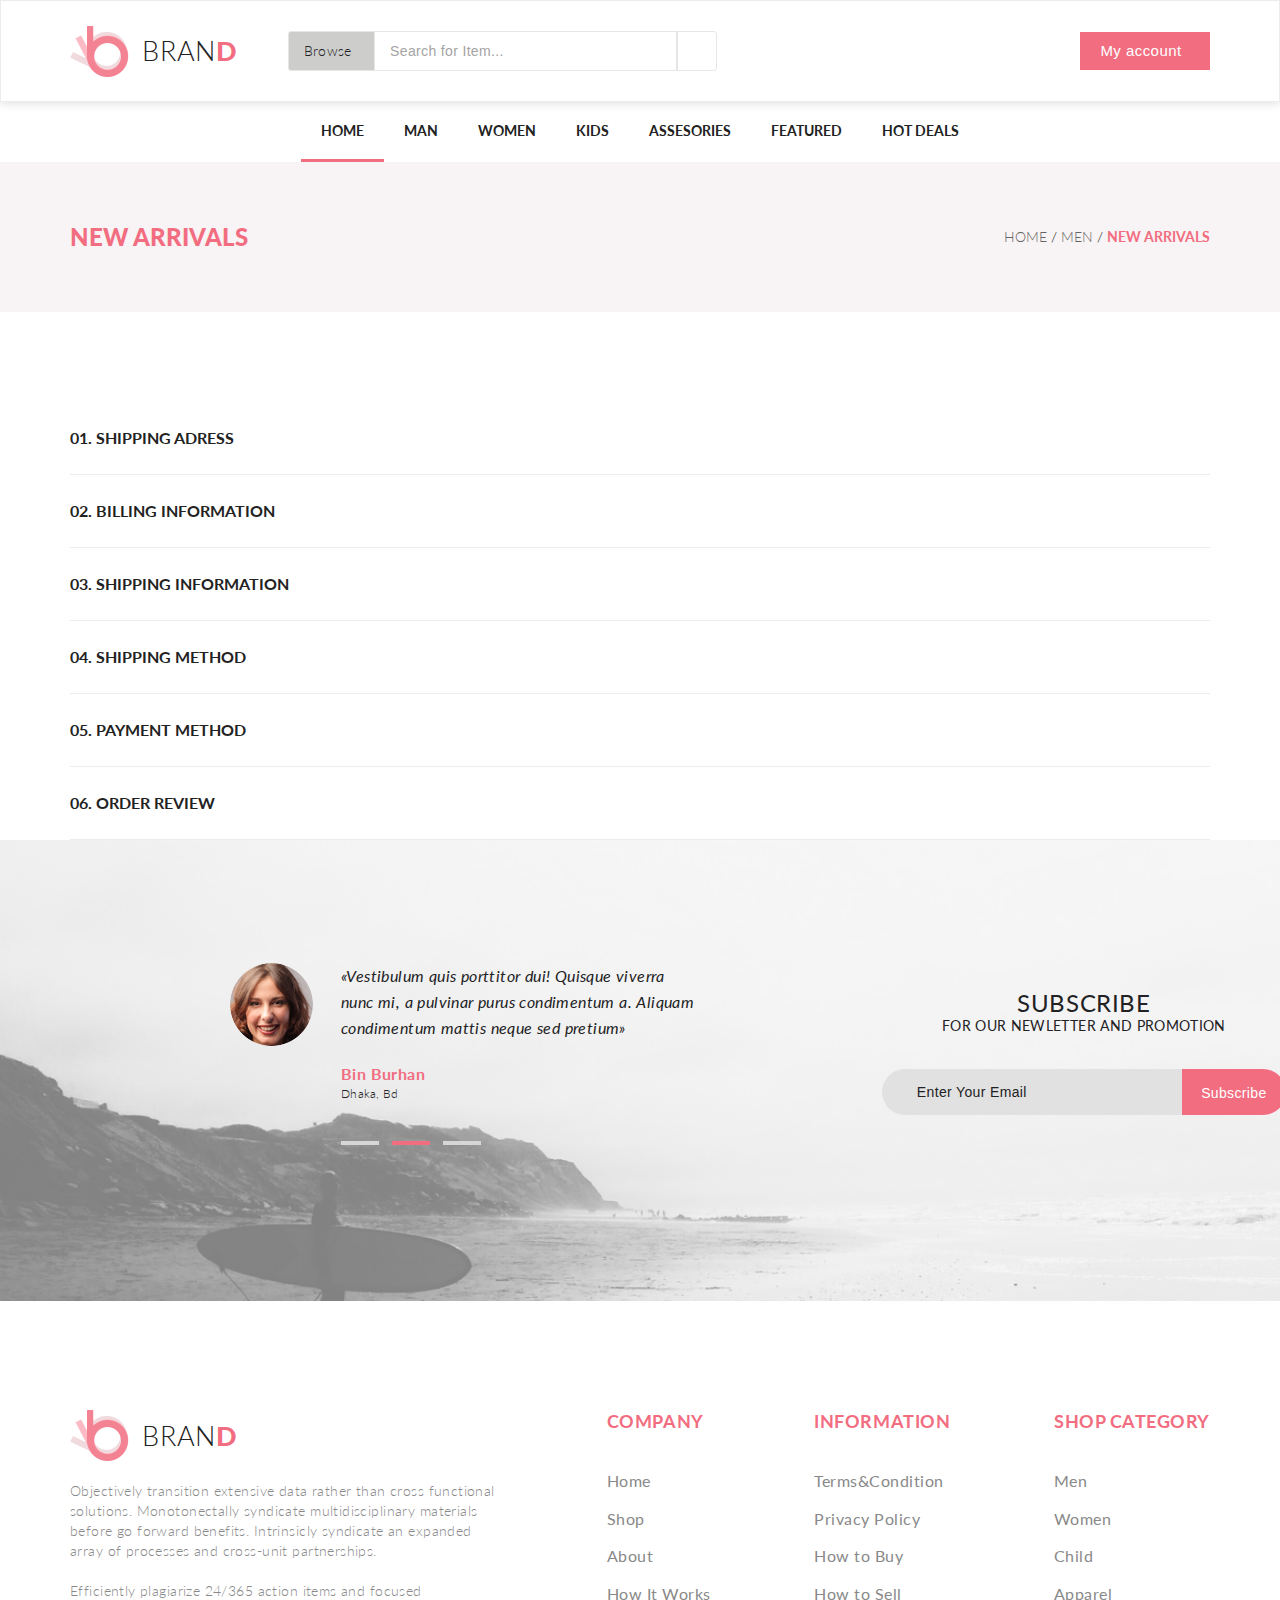
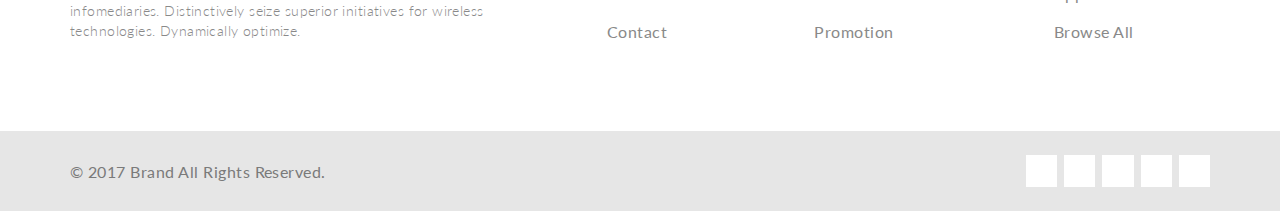
<file: public/checkout.html>
<!DOCTYPE html>
<html lang="en">

<head>
    <meta charset="UTF-8">
    <meta name="viewport" content="width=device-width, initial-scale=1.0">
    <title>Checkout</title>
    <link href="https://fonts.googleapis.com/css2?family=Lato:wght@100;300;400;700&display=swap" rel="stylesheet">
    <link rel="stylesheet" href="https://use.fontawesome.com/releases/v5.15.1/css/all.css"
        integrity="sha384-vp86vTRFVJgpjF9jiIGPEEqYqlDwgyBgEF109VFjmqGmIY/Y4HV4d3Gp2irVfcrp" crossorigin="anonymous">
    <link rel="stylesheet" href="style/style.css">
</head>

<body>
    <header class="header">
        <div class="head-wrapper">
            <div class="logo">
                <a class="logotype" href="index.html"><img class="logo-img" src="img/logo.png" alt="logo">
                    <span>BRAN<span class="logo-text">D</span></span>
                </a>
            </div>
            <div class="search">
                <div class="browse">
                    <div class="browse-btn">Browse<i class="fas fa-caret-down"></i>
                        <div class="browse-drop">
                            <div class="drop-col margin-left-0">
                                <h3 class="drop-header">Women</h3>
                                <ul class="drop-list">
                                    <li class="drop-list-item"><a href="#" class="drop-link">Dresses</a></li>
                                    <li class="drop-list-item"><a href="#" class="drop-link">Tops</a></li>
                                    <li class="drop-list-item"><a href="#" class="drop-link">Sweaters/Knits</a></li>
                                    <li class="drop-list-item"><a href="#" class="drop-link">Jackets/Coats</a></li>
                                    <li class="drop-list-item"><a href="#" class="drop-link">Blazers</a></li>
                                    <li class="drop-list-item"><a href="#" class="drop-link">Denim</a></li>
                                    <li class="drop-list-item"><a href="#" class="drop-link">Leggings/Pants</a></li>
                                    <li class="drop-list-item"><a href="#" class="drop-link">Skirts/Shorts</a></li>
                                    <li class="drop-list-item"><a href="#" class="drop-link">Accessories</a></li>
                                </ul>
                                <h3 class="drop-header">men</h3>
                                <ul class="drop-list">
                                    <li class="drop-list-item"><a href="#" class="drop-link">Tees/Tank tops</a></li>
                                    <li class="drop-list-item"><a href="#" class="drop-link">Shirts/Polos</a></li>
                                    <li class="drop-list-item"><a href="#" class="drop-link">Sweaters</a></li>
                                    <li class="drop-list-item"><a href="#" class="drop-link">Sweatshirts/Hoodies</a>
                                    </li>
                                    <li class="drop-list-item"><a href="#" class="drop-link">Blazers</a></li>
                                    <li class="drop-list-item"><a href="#" class="drop-link">Jackets/vests</a></li>
                                </ul>
                            </div>
                        </div>
                    </div>
                    <form action="#" class="search-form">
                        <input class="search-form-field" type="text" placeholder="Search for Item...">
                        <button class="search-form-btn" type="submit"><i class="fas fa-search"></i></button>
                    </form>
                </div>
            </div>
            <div class="login-cart">
                <cart ref="cart"></cart>                
                <button class="login-btn">My&nbsp;account<i class="fas fa-caret-down"></i>
                </button>
            </div>
        </div>
    </header>
    <nav class="main-nav">
        <div class="nav-wrapper">
            <ul class="nav">
                <li class="nav-item"><a href="#" class="nav-link nav-link-active">home</a></li>
                <li class="nav-item"><a href="product.html" class="nav-link">man</a>
                    <div class="drop">
                        <div class="drop-col margin-left-0">
                            <h3 class="drop-header">Women</h3>
                            <ul class="drop-list">
                                <li class="drop-list-item"><a href="#" class="drop-link">Dresses</a></li>
                                <li class="drop-list-item"><a href="#" class="drop-link">Tops</a></li>
                                <li class="drop-list-item"><a href="#" class="drop-link">Sweaters/Knits</a></li>
                                <li class="drop-list-item"><a href="#" class="drop-link">Jackets/Coats</a></li>
                                <li class="drop-list-item"><a href="#" class="drop-link">Blazers</a></li>
                                <li class="drop-list-item"><a href="#" class="drop-link">Denim</a></li>
                                <li class="drop-list-item"><a href="#" class="drop-link">Leggings/Pants</a></li>
                                <li class="drop-list-item"><a href="#" class="drop-link">Skirts/Shorts</a></li>
                                <li class="drop-list-item"><a href="#" class="drop-link">Accessories</a></li>
                            </ul>
                        </div>
                        <div class="drop-col">
                            <h3 class="drop-header">Women</h3>
                            <ul class="drop-list">
                                <li class="drop-list-item"><a href="#" class="drop-link">Dresses</a></li>
                                <li class="drop-list-item"><a href="#" class="drop-link">Tops</a></li>
                                <li class="drop-list-item"><a href="#" class="drop-link">Sweaters/Knits</a></li>
                                <li class="drop-list-item"><a href="#" class="drop-link">Jackets/Coats</a></li>
                            </ul>
                            <h3 class="drop-header">Women</h3>
                            <ul class="drop-list">
                                <li class="drop-list-item"><a href="#" class="drop-link">Dresses</a></li>
                                <li class="drop-list-item"><a href="#" class="drop-link">Tops</a></li>
                                <li class="drop-list-item"><a href="#" class="drop-link">Sweaters/Knits</a></li>
                            </ul>
                        </div>
                        <div class="drop-col">
                            <h3 class="drop-header">Women</h3>
                            <ul class="drop-list">
                                <li class="drop-list-item"><a href="#" class="drop-link">Dresses</a></li>
                                <li class="drop-list-item"><a href="#" class="drop-link">Tops</a></li>
                                <li class="drop-list-item"><a href="#" class="drop-link">Sweaters/Knits</a></li>
                                <li class="drop-list-item"><a href="#" class="drop-link">Jackets/Coats</a></li>
                                <li class="drop-list-item"><a href="#" class="drop-link">
                                        <div class="drop-sale">
                                            <div class="drop-sale-text">Super sale!</div>
                                        </div>
                                    </a></li>
                            </ul>
                        </div>
                    </div></li>
                <li class="nav-item"><a href="single-page.html" class="nav-link">women</a>
                    <div class="drop">
                        <div class="drop-col margin-left-0">
                            <h3 class="drop-header">Women</h3>
                            <ul class="drop-list">
                                <li class="drop-list-item"><a href="#" class="drop-link">Dresses</a></li>
                                <li class="drop-list-item"><a href="#" class="drop-link">Tops</a></li>
                                <li class="drop-list-item"><a href="#" class="drop-link">Sweaters/Knits</a></li>
                                <li class="drop-list-item"><a href="#" class="drop-link">Jackets/Coats</a></li>
                                <li class="drop-list-item"><a href="#" class="drop-link">Blazers</a></li>
                                <li class="drop-list-item"><a href="#" class="drop-link">Denim</a></li>
                                <li class="drop-list-item"><a href="#" class="drop-link">Leggings/Pants</a></li>
                                <li class="drop-list-item"><a href="#" class="drop-link">Skirts/Shorts</a></li>
                                <li class="drop-list-item"><a href="#" class="drop-link">Accessories</a></li>
                            </ul>
                        </div>
                        <div class="drop-col">
                            <h3 class="drop-header">Women</h3>
                            <ul class="drop-list">
                                <li class="drop-list-item"><a href="#" class="drop-link">Dresses</a></li>
                                <li class="drop-list-item"><a href="#" class="drop-link">Tops</a></li>
                                <li class="drop-list-item"><a href="#" class="drop-link">Sweaters/Knits</a></li>
                                <li class="drop-list-item"><a href="#" class="drop-link">Jackets/Coats</a></li>
                            </ul>
                            <h3 class="drop-header">Women</h3>
                            <ul class="drop-list">
                                <li class="drop-list-item"><a href="#" class="drop-link">Dresses</a></li>
                                <li class="drop-list-item"><a href="#" class="drop-link">Tops</a></li>
                                <li class="drop-list-item"><a href="#" class="drop-link">Sweaters/Knits</a></li>
                            </ul>
                        </div>
                        <div class="drop-col">
                            <h3 class="drop-header">Women</h3>
                            <ul class="drop-list">
                                <li class="drop-list-item"><a href="#" class="drop-link">Dresses</a></li>
                                <li class="drop-list-item"><a href="#" class="drop-link">Tops</a></li>
                                <li class="drop-list-item"><a href="#" class="drop-link">Sweaters/Knits</a></li>
                                <li class="drop-list-item"><a href="#" class="drop-link">Jackets/Coats</a></li>
                                <li class="drop-list-item"><a href="#" class="drop-link">
                                        <div class="drop-sale">
                                            <div class="drop-sale-text">Super sale!</div>
                                        </div>
                                    </a></li>
                            </ul>
                        </div>
                    </div></li>
                <li class="nav-item"><a href="#" class="nav-link">kids</a>
                    <div class="drop">
                        <div class="drop-col margin-left-0">
                            <h3 class="drop-header">Women</h3>
                            <ul class="drop-list">
                                <li class="drop-list-item"><a href="#" class="drop-link">Dresses</a></li>
                                <li class="drop-list-item"><a href="#" class="drop-link">Tops</a></li>
                                <li class="drop-list-item"><a href="#" class="drop-link">Sweaters/Knits</a></li>
                                <li class="drop-list-item"><a href="#" class="drop-link">Jackets/Coats</a></li>
                                <li class="drop-list-item"><a href="#" class="drop-link">Blazers</a></li>
                                <li class="drop-list-item"><a href="#" class="drop-link">Denim</a></li>
                                <li class="drop-list-item"><a href="#" class="drop-link">Leggings/Pants</a></li>
                                <li class="drop-list-item"><a href="#" class="drop-link">Skirts/Shorts</a></li>
                                <li class="drop-list-item"><a href="#" class="drop-link">Accessories</a></li>
                            </ul>
                        </div>
                        <div class="drop-col">
                            <h3 class="drop-header">Women</h3>
                            <ul class="drop-list">
                                <li class="drop-list-item"><a href="#" class="drop-link">Dresses</a></li>
                                <li class="drop-list-item"><a href="#" class="drop-link">Tops</a></li>
                                <li class="drop-list-item"><a href="#" class="drop-link">Sweaters/Knits</a></li>
                                <li class="drop-list-item"><a href="#" class="drop-link">Jackets/Coats</a></li>
                            </ul>
                            <h3 class="drop-header">Women</h3>
                            <ul class="drop-list">
                                <li class="drop-list-item"><a href="#" class="drop-link">Dresses</a></li>
                                <li class="drop-list-item"><a href="#" class="drop-link">Tops</a></li>
                                <li class="drop-list-item"><a href="#" class="drop-link">Sweaters/Knits</a></li>
                            </ul>
                        </div>
                        <div class="drop-col">
                            <h3 class="drop-header">Women</h3>
                            <ul class="drop-list">
                                <li class="drop-list-item"><a href="#" class="drop-link">Dresses</a></li>
                                <li class="drop-list-item"><a href="#" class="drop-link">Tops</a></li>
                                <li class="drop-list-item"><a href="#" class="drop-link">Sweaters/Knits</a></li>
                                <li class="drop-list-item"><a href="#" class="drop-link">Jackets/Coats</a></li>
                                <li class="drop-list-item"><a href="#" class="drop-link">
                                        <div class="drop-sale">
                                            <div class="drop-sale-text">Super sale!</div>
                                        </div>
                                    </a></li>
                            </ul>
                        </div>
                    </div></li>
                <li class="nav-item"><a href="#" class="nav-link">assesories</a>
                <div class="drop">
                        <div class="drop-col margin-left-0">
                            <h3 class="drop-header">Women</h3>
                            <ul class="drop-list">
                                <li class="drop-list-item"><a href="#" class="drop-link">Dresses</a></li>
                                <li class="drop-list-item"><a href="#" class="drop-link">Tops</a></li>
                                <li class="drop-list-item"><a href="#" class="drop-link">Sweaters/Knits</a></li>
                                <li class="drop-list-item"><a href="#" class="drop-link">Jackets/Coats</a></li>
                                <li class="drop-list-item"><a href="#" class="drop-link">Blazers</a></li>
                                <li class="drop-list-item"><a href="#" class="drop-link">Denim</a></li>
                                <li class="drop-list-item"><a href="#" class="drop-link">Leggings/Pants</a></li>
                                <li class="drop-list-item"><a href="#" class="drop-link">Skirts/Shorts</a></li>
                                <li class="drop-list-item"><a href="#" class="drop-link">Accessories</a></li>
                            </ul>
                        </div>
                        <div class="drop-col">
                            <h3 class="drop-header">Women</h3>
                            <ul class="drop-list">
                                <li class="drop-list-item"><a href="#" class="drop-link">Dresses</a></li>
                                <li class="drop-list-item"><a href="#" class="drop-link">Tops</a></li>
                                <li class="drop-list-item"><a href="#" class="drop-link">Sweaters/Knits</a></li>
                                <li class="drop-list-item"><a href="#" class="drop-link">Jackets/Coats</a></li>
                            </ul>
                            <h3 class="drop-header">Women</h3>
                            <ul class="drop-list">
                                <li class="drop-list-item"><a href="#" class="drop-link">Dresses</a></li>
                                <li class="drop-list-item"><a href="#" class="drop-link">Tops</a></li>
                                <li class="drop-list-item"><a href="#" class="drop-link">Sweaters/Knits</a></li>
                            </ul>
                        </div>
                        <div class="drop-col">
                            <h3 class="drop-header">Women</h3>
                            <ul class="drop-list">
                                <li class="drop-list-item"><a href="#" class="drop-link">Dresses</a></li>
                                <li class="drop-list-item"><a href="#" class="drop-link">Tops</a></li>
                                <li class="drop-list-item"><a href="#" class="drop-link">Sweaters/Knits</a></li>
                                <li class="drop-list-item"><a href="#" class="drop-link">Jackets/Coats</a></li>
                                <li class="drop-list-item"><a href="#" class="drop-link">
                                        <div class="drop-sale">
                                            <div class="drop-sale-text">Super sale!</div>
                                        </div>
                                    </a></li>
                            </ul>
                        </div>
                    </div></li>
                <li class="nav-item"><a href="#" class="nav-link">featured</a>
                <div class="drop">
                        <div class="drop-col margin-left-0">
                            <h3 class="drop-header">Women</h3>
                            <ul class="drop-list">
                                <li class="drop-list-item"><a href="#" class="drop-link">Dresses</a></li>
                                <li class="drop-list-item"><a href="#" class="drop-link">Tops</a></li>
                                <li class="drop-list-item"><a href="#" class="drop-link">Sweaters/Knits</a></li>
                                <li class="drop-list-item"><a href="#" class="drop-link">Jackets/Coats</a></li>
                                <li class="drop-list-item"><a href="#" class="drop-link">Blazers</a></li>
                                <li class="drop-list-item"><a href="#" class="drop-link">Denim</a></li>
                                <li class="drop-list-item"><a href="#" class="drop-link">Leggings/Pants</a></li>
                                <li class="drop-list-item"><a href="#" class="drop-link">Skirts/Shorts</a></li>
                                <li class="drop-list-item"><a href="#" class="drop-link">Accessories</a></li>
                            </ul>
                        </div>
                        <div class="drop-col">
                            <h3 class="drop-header">Women</h3>
                            <ul class="drop-list">
                                <li class="drop-list-item"><a href="#" class="drop-link">Dresses</a></li>
                                <li class="drop-list-item"><a href="#" class="drop-link">Tops</a></li>
                                <li class="drop-list-item"><a href="#" class="drop-link">Sweaters/Knits</a></li>
                                <li class="drop-list-item"><a href="#" class="drop-link">Jackets/Coats</a></li>
                            </ul>
                            <h3 class="drop-header">Women</h3>
                            <ul class="drop-list">
                                <li class="drop-list-item"><a href="#" class="drop-link">Dresses</a></li>
                                <li class="drop-list-item"><a href="#" class="drop-link">Tops</a></li>
                                <li class="drop-list-item"><a href="#" class="drop-link">Sweaters/Knits</a></li>
                            </ul>
                        </div>
                        <div class="drop-col">
                            <h3 class="drop-header">Women</h3>
                            <ul class="drop-list">
                                <li class="drop-list-item"><a href="#" class="drop-link">Dresses</a></li>
                                <li class="drop-list-item"><a href="#" class="drop-link">Tops</a></li>
                                <li class="drop-list-item"><a href="#" class="drop-link">Sweaters/Knits</a></li>
                                <li class="drop-list-item"><a href="#" class="drop-link">Jackets/Coats</a></li>
                                <li class="drop-list-item"><a href="#" class="drop-link">
                                        <div class="drop-sale">
                                            <div class="drop-sale-text">Super sale!</div>
                                        </div>
                                    </a></li>
                            </ul>
                        </div>
                    </div></li>
                <li class="nav-item"><a href="#" class="nav-link">hot deals</a>
                <div class="drop">
                        <div class="drop-col margin-left-0">
                            <h3 class="drop-header">Women</h3>
                            <ul class="drop-list">
                                <li class="drop-list-item"><a href="#" class="drop-link">Dresses</a></li>
                                <li class="drop-list-item"><a href="#" class="drop-link">Tops</a></li>
                                <li class="drop-list-item"><a href="#" class="drop-link">Sweaters/Knits</a></li>
                                <li class="drop-list-item"><a href="#" class="drop-link">Jackets/Coats</a></li>
                                <li class="drop-list-item"><a href="#" class="drop-link">Blazers</a></li>
                                <li class="drop-list-item"><a href="#" class="drop-link">Denim</a></li>
                                <li class="drop-list-item"><a href="#" class="drop-link">Leggings/Pants</a></li>
                                <li class="drop-list-item"><a href="#" class="drop-link">Skirts/Shorts</a></li>
                                <li class="drop-list-item"><a href="#" class="drop-link">Accessories</a></li>
                            </ul>
                        </div>
                        <div class="drop-col">
                            <h3 class="drop-header">Women</h3>
                            <ul class="drop-list">
                                <li class="drop-list-item"><a href="#" class="drop-link">Dresses</a></li>
                                <li class="drop-list-item"><a href="#" class="drop-link">Tops</a></li>
                                <li class="drop-list-item"><a href="#" class="drop-link">Sweaters/Knits</a></li>
                                <li class="drop-list-item"><a href="#" class="drop-link">Jackets/Coats</a></li>
                            </ul>
                            <h3 class="drop-header">Women</h3>
                            <ul class="drop-list">
                                <li class="drop-list-item"><a href="#" class="drop-link">Dresses</a></li>
                                <li class="drop-list-item"><a href="#" class="drop-link">Tops</a></li>
                                <li class="drop-list-item"><a href="#" class="drop-link">Sweaters/Knits</a></li>
                            </ul>
                        </div>
                        <div class="drop-col">
                            <h3 class="drop-header">Women</h3>
                            <ul class="drop-list">
                                <li class="drop-list-item"><a href="#" class="drop-link">Dresses</a></li>
                                <li class="drop-list-item"><a href="#" class="drop-link">Tops</a></li>
                                <li class="drop-list-item"><a href="#" class="drop-link">Sweaters/Knits</a></li>
                                <li class="drop-list-item"><a href="#" class="drop-link">Jackets/Coats</a></li>
                                <li class="drop-list-item"><a href="#" class="drop-link">
                                        <div class="drop-sale">
                                            <div class="drop-sale-text">Super sale!</div>
                                        </div>
                                    </a></li>
                            </ul>
                        </div>
                    </div></li>
            </ul>
        </div>
    </nav>
    <main>
        <h1 class="hidden">Название страницы</h1>
        <section class="breadcrumb">
            <div class="breadcrumb-wrapper">
                <h2 class="breadcrumb-heading">New Arrivals</h2>
                <div class="breadcrumb-list">
                    <a href="index.html" class="breadcrumb-link">Home</a> /
                    <a href="#" class="breadcrumb-link">Men</a> /
                    <span class="breadcrumb-link-active">New Arrivals</span>
                </div>
            </div>
        </section>
        <section class="checkout">
            <h2 class="hidden">Оформить заказ</h2>
            <div class="checkout-wrapper">
                <details class="checkout-details">
                    <summary class="check-info">01. Shipping Adress</summary>
                    <div class="check-info-wrapper">
                        <div class="check-info-left">
                            <div class="checkInfo-block">
                                <span class="checkInfo-heading">Check as&nbsp;a&nbsp;guest or&nbsp;register</span> <br>
                                <span class="checkInfo-text">Register with&nbsp;us for future convenience</span>
                            </div>
                            <div class="checkInfo-block">
                                <input type="radio" name="reg" id="guest">
                                <label class="label-radio" for="guest">checkout as&nbsp;guest</label> <br>
                                <input type="radio" checked name="reg" id="register">
                                <label class="label-radio" for="register">register</label>
                            </div>
                            <div class="checkInfo-block">
                                <span class="checkInfo-heading">register and save time!</span> <br>
                                <span class="checkInfo-text">Register with&nbsp;us for future convenience</span>
                            </div>
                            <div class="checkInfo-block">
                                <a class="checkInfo-link" href="#">&gt;&gt; Fast and easy checkout</a> <br>
                                <a class="checkInfo-link" href="#">&gt;&gt; Easy access to&nbsp;your order history and
                                    status</a>
                            </div>
                            <button class="checkInfo-button">Continue</button>
                        </div>
                        <div class="check-info--right">
                            <div class="checkInfo-block">
                                <span class="checkInfo-heading">Already registed?</span> <br>
                                <span class="checkInfo-text">Please log in&nbsp;below</span>
                            </div>
                            <form class="checkInfo-block" action="#">
                                <label class="label-email" for="email">EMAIL&nbsp;ADDRESS<span
                                        class="required-fileds">*</span></label> <br>
                                <input class="checkInfo-email" type="email" name="logIn" id="email" required><br>
                                <label class="label-email" for="password">PASSWORD<span
                                        class="required-fileds">*</span></label> <br>
                                <input class="checkInfo-email" type="password" name="logIn" id="password" required><br>
                                <span class="required-fileds">* Required Fileds</span> <br>
                                <button class="checkInfo-button">Log in</button>
                                <a class="forgot-password" href="#">Forgot Password ?</a>
                            </form>
                        </div>
                    </div>
                </details>
                <details class="checkout-details">
                    <summary class="check-info">02. BILLING INFORMATION</summary>
                </details>
                <details class="checkout-details">
                    <summary class="check-info">03. SHIPPING INFORMATION</summary>
                </details>
                <details class="checkout-details">
                    <summary class="check-info">04. SHIPPING METHOD</summary>
                </details>
                <details class="checkout-details">
                    <summary class="check-info">05. PAYMENT METHOD</summary>
                </details>
                <details class="checkout-details">
                    <summary class="check-info">06. ORDER REVIEW</summary>
                </details>
            </div>
        </section>

        <section class="subscribe">
            <h2 class="hidden">Subscribe</h2>
            <div class="subscribe-wrapper">
                <div class="subscribe-left">
                    <div class="subscribe-portrait"><img src="img/subscribe_portrait.png" alt="portrait"></div>
                    <div class="subscribe-feedback">
                        <p class="feedback-content">&laquo;Vestibulum quis porttitor dui! Quisque viverra nunc&nbsp;mi,
                            a&nbsp;pulvinar
                            purus condimentum&nbsp;a. Aliquam condimentum mattis neque sed pretium&raquo;</p>
                        <p class="feedback-name">Bin Burhan</p>
                        <p class="feedback-place">Dhaka, Bd</p>
                        <div class="feedback-pagination">
                            <a href="#" class="feedback-pagination-link"></a>
                            <a href="#" class="feedback-pagination-link feedback-pagination-link-active"></a>
                            <a href="#" class="feedback-pagination-link"></a>
                        </div>
                    </div>
                </div>
                <div class="subscribe-right">
                    <span class="subscribe-text">Subscribe</span><span class="subscribe-text-2">FOR OUR NEWLETTER AND
                        PROMOTION</span>
                    <form action="#" class="subscribe-form">
                        <input class="email-field" type="text" placeholder="Enter Your Email">
                        <button class="email-form-btn" type="submit">Subscribe</button>
                    </form>
                </div>
            </div>
        </section>
    </main>
    <footer class="footer-nav">
        <div class="footer-nav-wrapper">
            <div class="col-1">
                <div class="logo">
                    <a class="logotype" href="index.html">
                        <img class="logo-img" src="img/logo.png" alt="logo"><span>BRAN<span
                                class="logo-text">D</span></span></a></div>
                <p class="col-1-text">Objectively transition extensive data rather than cross functional solutions.
                    Monotonectally syndicate multidisciplinary materials before go&nbsp;forward benefits. Intrinsicly
                    syndicate an&nbsp;expanded array of&nbsp;processes and cross-unit partnerships.</p>
                <p class="col-1-text"> Efficiently plagiarize 24/365 action items and focused infomediaries.
                    Distinctively seize superior initiatives for wireless technologies. Dynamically optimize.</p>
            </div>
            <ul class="footer-column-list">
                <li>
                    <h2 class="nav-footer-heading">Company</h2>
                </li>
                <li><a class="nav-footer-link" href="#">Home</a></li>
                <li><a class="nav-footer-link" href="#">Shop</a></li>
                <li><a class="nav-footer-link" href="#">About</a></li>
                <li><a class="nav-footer-link" href="#">How It&nbsp;Works</a></li>
                <li><a class="nav-footer-link" href="#">Contact</a></li>
            </ul>
            <ul class="footer-column-list">
                <li>
                    <h2 class="nav-footer-heading">Information</h2>
                </li>
                <li><a class="nav-footer-link" href="#">Terms&amp;Condition</a></li>
                <li><a class="nav-footer-link" href="#">Privacy Policy</a></li>
                <li><a class="nav-footer-link" href="#">How to&nbsp;Buy</a></li>
                <li><a class="nav-footer-link" href="#">How to&nbsp;Sell</a></li>
                <li><a class="nav-footer-link" href="#">Promotion</a></li>
            </ul>
            <ul class="footer-column-list">
                <li>
                    <h2 class="nav-footer-heading">Shop Category</h2>
                </li>
                <li><a class="nav-footer-link" href="#">Men</a></li>
                <li><a class="nav-footer-link" href="#">Women</a></li>
                <li><a class="nav-footer-link" href="#">Child</a></li>
                <li><a class="nav-footer-link" href="#">Apparel</a></li>
                <li><a class="nav-footer-link" href="#">Browse All</a></li>
            </ul>
        </div>
        <div class="footer-down">
            <div class="footer-down-wrapper">
                <div class="footer-copyright">&copy;&nbsp;2017 Brand All Rights Reserved.</div>
                <div class="footer-social">
                    <a href="#" class="social-link"><i class="fab fa-facebook-f"></i></a>
                    <a href="#" class="social-link"><i class="fab fa-twitter"></i></a>
                    <a href="#" class="social-link"><i class="fab fa-linkedin-in"></i></a>
                    <a href="#" class="social-link"><i class="fab fa-pinterest-p"></i></a>
                    <a href="#" class="social-link"><i class="fab fa-google-plus-g"></i></a>
                </div>
            </div>
        </div>
    </footer>
</body>

</html>
</file>
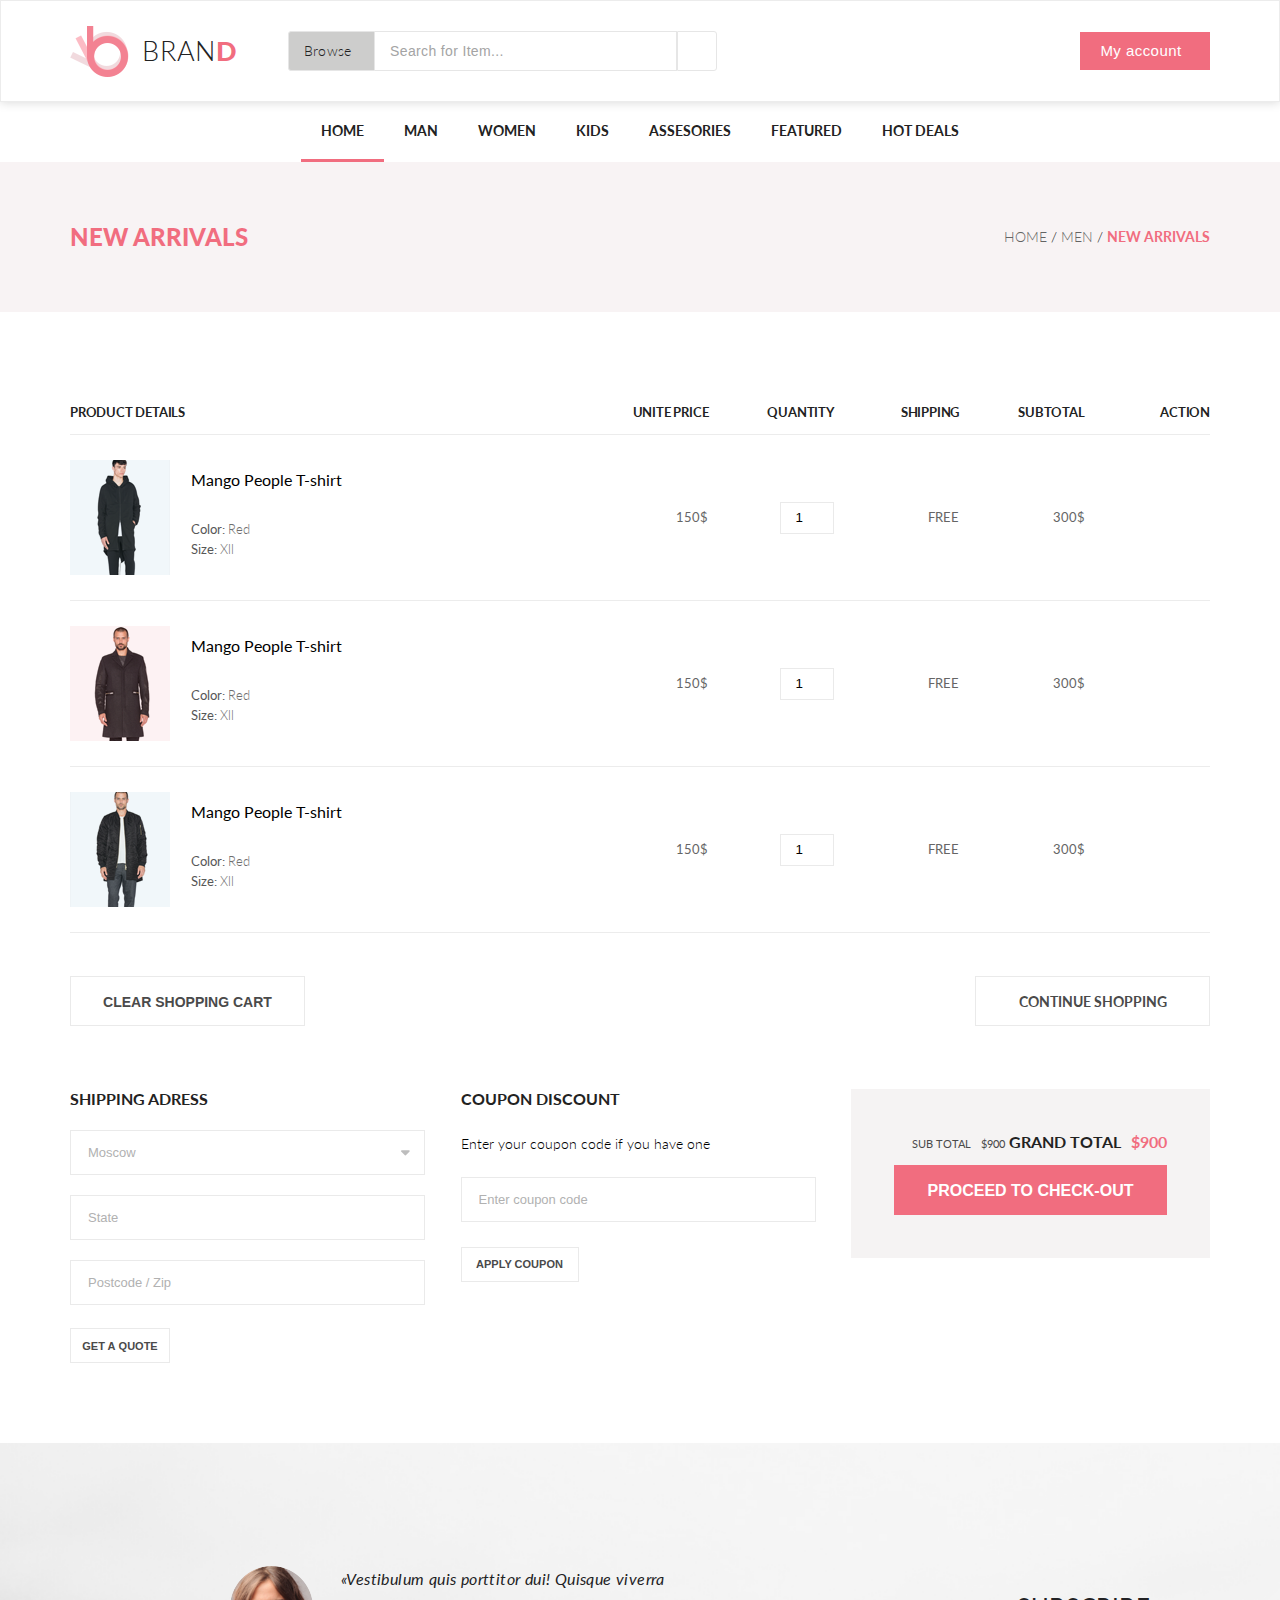
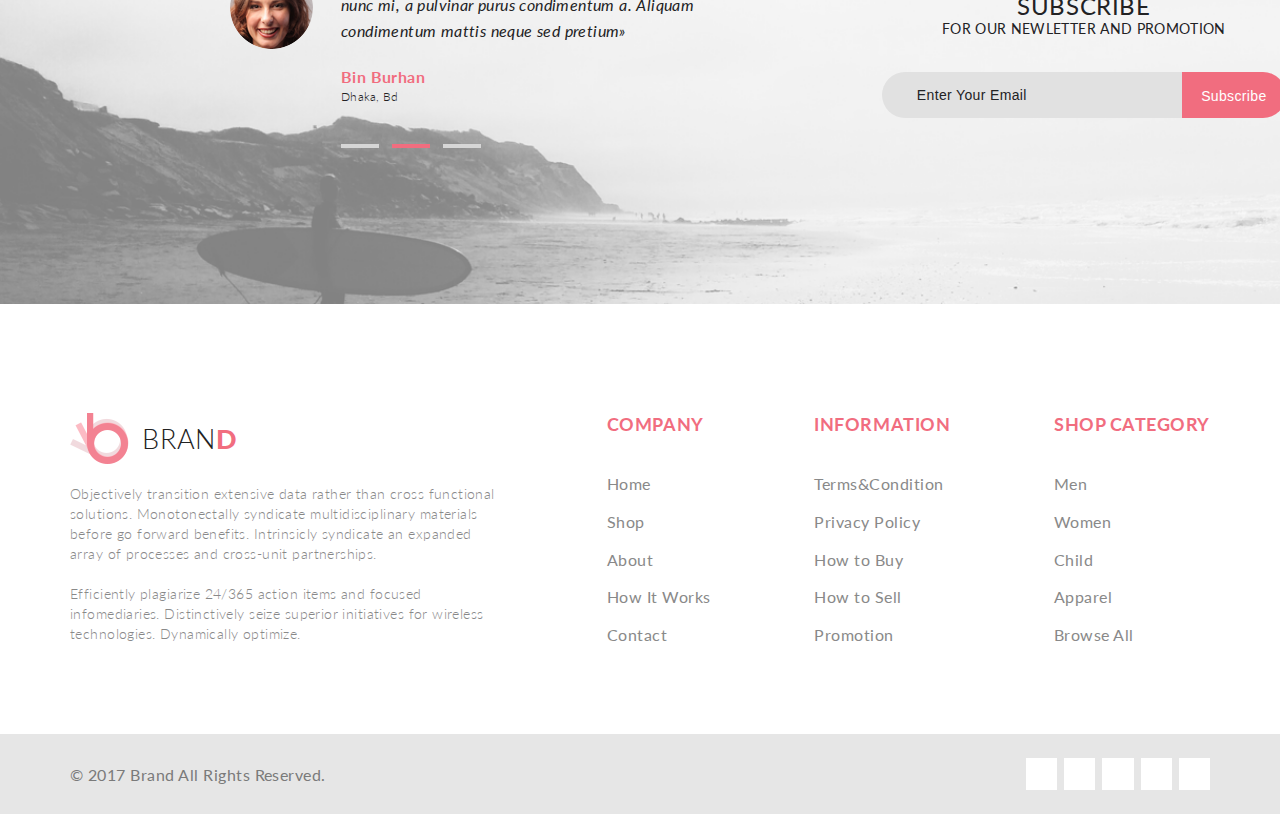
<file: public/shopping-cart.html>
<!DOCTYPE html>
<html lang="en">

<head>
    <meta charset="UTF-8">
    <meta name="viewport" content="width=device-width, initial-scale=1.0">
    <title>Корзина</title>
    <link href="https://fonts.googleapis.com/css2?family=Lato:wght@100;300;400;700&display=swap" rel="stylesheet">
    <link rel="stylesheet" href="https://use.fontawesome.com/releases/v5.15.1/css/all.css"
        integrity="sha384-vp86vTRFVJgpjF9jiIGPEEqYqlDwgyBgEF109VFjmqGmIY/Y4HV4d3Gp2irVfcrp" crossorigin="anonymous">
    <link rel="stylesheet" href="style/style.css">
</head>

<body>
    <header class="header">
        <div class="head-wrapper">
            <div class="logo">
                <a class="logotype" href="index.html"><img class="logo-img" src="img/logo.png" alt="logo">
                    <span>BRAN<span class="logo-text">D</span></span>
                </a>
            </div>
            <div class="search">
                <div class="browse">
                    <div class="browse-btn">Browse<i class="fas fa-caret-down"></i>
                        <div class="browse-drop">
                            <div class="drop-col margin-left-0">
                                <h3 class="drop-header">Women</h3>
                                <ul class="drop-list">
                                    <li class="drop-list-item"><a href="#" class="drop-link">Dresses</a></li>
                                    <li class="drop-list-item"><a href="#" class="drop-link">Tops</a></li>
                                    <li class="drop-list-item"><a href="#" class="drop-link">Sweaters/Knits</a></li>
                                    <li class="drop-list-item"><a href="#" class="drop-link">Jackets/Coats</a></li>
                                    <li class="drop-list-item"><a href="#" class="drop-link">Blazers</a></li>
                                    <li class="drop-list-item"><a href="#" class="drop-link">Denim</a></li>
                                    <li class="drop-list-item"><a href="#" class="drop-link">Leggings/Pants</a></li>
                                    <li class="drop-list-item"><a href="#" class="drop-link">Skirts/Shorts</a></li>
                                    <li class="drop-list-item"><a href="#" class="drop-link">Accessories</a></li>
                                </ul>
                                <h3 class="drop-header">men</h3>
                                <ul class="drop-list">
                                    <li class="drop-list-item"><a href="#" class="drop-link">Tees/Tank tops</a></li>
                                    <li class="drop-list-item"><a href="#" class="drop-link">Shirts/Polos</a></li>
                                    <li class="drop-list-item"><a href="#" class="drop-link">Sweaters</a></li>
                                    <li class="drop-list-item"><a href="#" class="drop-link">Sweatshirts/Hoodies</a>
                                    </li>
                                    <li class="drop-list-item"><a href="#" class="drop-link">Blazers</a></li>
                                    <li class="drop-list-item"><a href="#" class="drop-link">Jackets/vests</a></li>
                                </ul>
                            </div>
                        </div>
                    </div>
                    <form action="#" class="search-form">
                        <input class="search-form-field" type="text" placeholder="Search for Item...">
                        <button class="search-form-btn" type="submit"><i class="fas fa-search"></i></button>
                    </form>
                </div>
            </div>
            <div class="login-cart">
                <cart ref="cart"></cart>                
                <button class="login-btn">My&nbsp;account<i class="fas fa-caret-down"></i>
                </button>
            </div>
        </div>
    </header>
    <nav class="main-nav">
        <div class="nav-wrapper">
            <ul class="nav">
                <li class="nav-item"><a href="#" class="nav-link nav-link-active">home</a></li>
                <li class="nav-item"><a href="product.html" class="nav-link">man</a>
                    <div class="drop">
                        <div class="drop-col margin-left-0">
                            <h3 class="drop-header">Women</h3>
                            <ul class="drop-list">
                                <li class="drop-list-item"><a href="#" class="drop-link">Dresses</a></li>
                                <li class="drop-list-item"><a href="#" class="drop-link">Tops</a></li>
                                <li class="drop-list-item"><a href="#" class="drop-link">Sweaters/Knits</a></li>
                                <li class="drop-list-item"><a href="#" class="drop-link">Jackets/Coats</a></li>
                                <li class="drop-list-item"><a href="#" class="drop-link">Blazers</a></li>
                                <li class="drop-list-item"><a href="#" class="drop-link">Denim</a></li>
                                <li class="drop-list-item"><a href="#" class="drop-link">Leggings/Pants</a></li>
                                <li class="drop-list-item"><a href="#" class="drop-link">Skirts/Shorts</a></li>
                                <li class="drop-list-item"><a href="#" class="drop-link">Accessories</a></li>
                            </ul>
                        </div>
                        <div class="drop-col">
                            <h3 class="drop-header">Women</h3>
                            <ul class="drop-list">
                                <li class="drop-list-item"><a href="#" class="drop-link">Dresses</a></li>
                                <li class="drop-list-item"><a href="#" class="drop-link">Tops</a></li>
                                <li class="drop-list-item"><a href="#" class="drop-link">Sweaters/Knits</a></li>
                                <li class="drop-list-item"><a href="#" class="drop-link">Jackets/Coats</a></li>
                            </ul>
                            <h3 class="drop-header">Women</h3>
                            <ul class="drop-list">
                                <li class="drop-list-item"><a href="#" class="drop-link">Dresses</a></li>
                                <li class="drop-list-item"><a href="#" class="drop-link">Tops</a></li>
                                <li class="drop-list-item"><a href="#" class="drop-link">Sweaters/Knits</a></li>
                            </ul>
                        </div>
                        <div class="drop-col">
                            <h3 class="drop-header">Women</h3>
                            <ul class="drop-list">
                                <li class="drop-list-item"><a href="#" class="drop-link">Dresses</a></li>
                                <li class="drop-list-item"><a href="#" class="drop-link">Tops</a></li>
                                <li class="drop-list-item"><a href="#" class="drop-link">Sweaters/Knits</a></li>
                                <li class="drop-list-item"><a href="#" class="drop-link">Jackets/Coats</a></li>
                                <li class="drop-list-item"><a href="#" class="drop-link">
                                        <div class="drop-sale">
                                            <div class="drop-sale-text">Super sale!</div>
                                        </div>
                                    </a></li>
                            </ul>
                        </div>
                    </div></li>
                <li class="nav-item"><a href="single-page.html" class="nav-link">women</a>
                    <div class="drop">
                        <div class="drop-col margin-left-0">
                            <h3 class="drop-header">Women</h3>
                            <ul class="drop-list">
                                <li class="drop-list-item"><a href="#" class="drop-link">Dresses</a></li>
                                <li class="drop-list-item"><a href="#" class="drop-link">Tops</a></li>
                                <li class="drop-list-item"><a href="#" class="drop-link">Sweaters/Knits</a></li>
                                <li class="drop-list-item"><a href="#" class="drop-link">Jackets/Coats</a></li>
                                <li class="drop-list-item"><a href="#" class="drop-link">Blazers</a></li>
                                <li class="drop-list-item"><a href="#" class="drop-link">Denim</a></li>
                                <li class="drop-list-item"><a href="#" class="drop-link">Leggings/Pants</a></li>
                                <li class="drop-list-item"><a href="#" class="drop-link">Skirts/Shorts</a></li>
                                <li class="drop-list-item"><a href="#" class="drop-link">Accessories</a></li>
                            </ul>
                        </div>
                        <div class="drop-col">
                            <h3 class="drop-header">Women</h3>
                            <ul class="drop-list">
                                <li class="drop-list-item"><a href="#" class="drop-link">Dresses</a></li>
                                <li class="drop-list-item"><a href="#" class="drop-link">Tops</a></li>
                                <li class="drop-list-item"><a href="#" class="drop-link">Sweaters/Knits</a></li>
                                <li class="drop-list-item"><a href="#" class="drop-link">Jackets/Coats</a></li>
                            </ul>
                            <h3 class="drop-header">Women</h3>
                            <ul class="drop-list">
                                <li class="drop-list-item"><a href="#" class="drop-link">Dresses</a></li>
                                <li class="drop-list-item"><a href="#" class="drop-link">Tops</a></li>
                                <li class="drop-list-item"><a href="#" class="drop-link">Sweaters/Knits</a></li>
                            </ul>
                        </div>
                        <div class="drop-col">
                            <h3 class="drop-header">Women</h3>
                            <ul class="drop-list">
                                <li class="drop-list-item"><a href="#" class="drop-link">Dresses</a></li>
                                <li class="drop-list-item"><a href="#" class="drop-link">Tops</a></li>
                                <li class="drop-list-item"><a href="#" class="drop-link">Sweaters/Knits</a></li>
                                <li class="drop-list-item"><a href="#" class="drop-link">Jackets/Coats</a></li>
                                <li class="drop-list-item"><a href="#" class="drop-link">
                                        <div class="drop-sale">
                                            <div class="drop-sale-text">Super sale!</div>
                                        </div>
                                    </a></li>
                            </ul>
                        </div>
                    </div></li>
                <li class="nav-item"><a href="#" class="nav-link">kids</a>
                    <div class="drop">
                        <div class="drop-col margin-left-0">
                            <h3 class="drop-header">Women</h3>
                            <ul class="drop-list">
                                <li class="drop-list-item"><a href="#" class="drop-link">Dresses</a></li>
                                <li class="drop-list-item"><a href="#" class="drop-link">Tops</a></li>
                                <li class="drop-list-item"><a href="#" class="drop-link">Sweaters/Knits</a></li>
                                <li class="drop-list-item"><a href="#" class="drop-link">Jackets/Coats</a></li>
                                <li class="drop-list-item"><a href="#" class="drop-link">Blazers</a></li>
                                <li class="drop-list-item"><a href="#" class="drop-link">Denim</a></li>
                                <li class="drop-list-item"><a href="#" class="drop-link">Leggings/Pants</a></li>
                                <li class="drop-list-item"><a href="#" class="drop-link">Skirts/Shorts</a></li>
                                <li class="drop-list-item"><a href="#" class="drop-link">Accessories</a></li>
                            </ul>
                        </div>
                        <div class="drop-col">
                            <h3 class="drop-header">Women</h3>
                            <ul class="drop-list">
                                <li class="drop-list-item"><a href="#" class="drop-link">Dresses</a></li>
                                <li class="drop-list-item"><a href="#" class="drop-link">Tops</a></li>
                                <li class="drop-list-item"><a href="#" class="drop-link">Sweaters/Knits</a></li>
                                <li class="drop-list-item"><a href="#" class="drop-link">Jackets/Coats</a></li>
                            </ul>
                            <h3 class="drop-header">Women</h3>
                            <ul class="drop-list">
                                <li class="drop-list-item"><a href="#" class="drop-link">Dresses</a></li>
                                <li class="drop-list-item"><a href="#" class="drop-link">Tops</a></li>
                                <li class="drop-list-item"><a href="#" class="drop-link">Sweaters/Knits</a></li>
                            </ul>
                        </div>
                        <div class="drop-col">
                            <h3 class="drop-header">Women</h3>
                            <ul class="drop-list">
                                <li class="drop-list-item"><a href="#" class="drop-link">Dresses</a></li>
                                <li class="drop-list-item"><a href="#" class="drop-link">Tops</a></li>
                                <li class="drop-list-item"><a href="#" class="drop-link">Sweaters/Knits</a></li>
                                <li class="drop-list-item"><a href="#" class="drop-link">Jackets/Coats</a></li>
                                <li class="drop-list-item"><a href="#" class="drop-link">
                                        <div class="drop-sale">
                                            <div class="drop-sale-text">Super sale!</div>
                                        </div>
                                    </a></li>
                            </ul>
                        </div>
                    </div></li>
                <li class="nav-item"><a href="#" class="nav-link">assesories</a>
                <div class="drop">
                        <div class="drop-col margin-left-0">
                            <h3 class="drop-header">Women</h3>
                            <ul class="drop-list">
                                <li class="drop-list-item"><a href="#" class="drop-link">Dresses</a></li>
                                <li class="drop-list-item"><a href="#" class="drop-link">Tops</a></li>
                                <li class="drop-list-item"><a href="#" class="drop-link">Sweaters/Knits</a></li>
                                <li class="drop-list-item"><a href="#" class="drop-link">Jackets/Coats</a></li>
                                <li class="drop-list-item"><a href="#" class="drop-link">Blazers</a></li>
                                <li class="drop-list-item"><a href="#" class="drop-link">Denim</a></li>
                                <li class="drop-list-item"><a href="#" class="drop-link">Leggings/Pants</a></li>
                                <li class="drop-list-item"><a href="#" class="drop-link">Skirts/Shorts</a></li>
                                <li class="drop-list-item"><a href="#" class="drop-link">Accessories</a></li>
                            </ul>
                        </div>
                        <div class="drop-col">
                            <h3 class="drop-header">Women</h3>
                            <ul class="drop-list">
                                <li class="drop-list-item"><a href="#" class="drop-link">Dresses</a></li>
                                <li class="drop-list-item"><a href="#" class="drop-link">Tops</a></li>
                                <li class="drop-list-item"><a href="#" class="drop-link">Sweaters/Knits</a></li>
                                <li class="drop-list-item"><a href="#" class="drop-link">Jackets/Coats</a></li>
                            </ul>
                            <h3 class="drop-header">Women</h3>
                            <ul class="drop-list">
                                <li class="drop-list-item"><a href="#" class="drop-link">Dresses</a></li>
                                <li class="drop-list-item"><a href="#" class="drop-link">Tops</a></li>
                                <li class="drop-list-item"><a href="#" class="drop-link">Sweaters/Knits</a></li>
                            </ul>
                        </div>
                        <div class="drop-col">
                            <h3 class="drop-header">Women</h3>
                            <ul class="drop-list">
                                <li class="drop-list-item"><a href="#" class="drop-link">Dresses</a></li>
                                <li class="drop-list-item"><a href="#" class="drop-link">Tops</a></li>
                                <li class="drop-list-item"><a href="#" class="drop-link">Sweaters/Knits</a></li>
                                <li class="drop-list-item"><a href="#" class="drop-link">Jackets/Coats</a></li>
                                <li class="drop-list-item"><a href="#" class="drop-link">
                                        <div class="drop-sale">
                                            <div class="drop-sale-text">Super sale!</div>
                                        </div>
                                    </a></li>
                            </ul>
                        </div>
                    </div></li>
                <li class="nav-item"><a href="#" class="nav-link">featured</a>
                <div class="drop">
                        <div class="drop-col margin-left-0">
                            <h3 class="drop-header">Women</h3>
                            <ul class="drop-list">
                                <li class="drop-list-item"><a href="#" class="drop-link">Dresses</a></li>
                                <li class="drop-list-item"><a href="#" class="drop-link">Tops</a></li>
                                <li class="drop-list-item"><a href="#" class="drop-link">Sweaters/Knits</a></li>
                                <li class="drop-list-item"><a href="#" class="drop-link">Jackets/Coats</a></li>
                                <li class="drop-list-item"><a href="#" class="drop-link">Blazers</a></li>
                                <li class="drop-list-item"><a href="#" class="drop-link">Denim</a></li>
                                <li class="drop-list-item"><a href="#" class="drop-link">Leggings/Pants</a></li>
                                <li class="drop-list-item"><a href="#" class="drop-link">Skirts/Shorts</a></li>
                                <li class="drop-list-item"><a href="#" class="drop-link">Accessories</a></li>
                            </ul>
                        </div>
                        <div class="drop-col">
                            <h3 class="drop-header">Women</h3>
                            <ul class="drop-list">
                                <li class="drop-list-item"><a href="#" class="drop-link">Dresses</a></li>
                                <li class="drop-list-item"><a href="#" class="drop-link">Tops</a></li>
                                <li class="drop-list-item"><a href="#" class="drop-link">Sweaters/Knits</a></li>
                                <li class="drop-list-item"><a href="#" class="drop-link">Jackets/Coats</a></li>
                            </ul>
                            <h3 class="drop-header">Women</h3>
                            <ul class="drop-list">
                                <li class="drop-list-item"><a href="#" class="drop-link">Dresses</a></li>
                                <li class="drop-list-item"><a href="#" class="drop-link">Tops</a></li>
                                <li class="drop-list-item"><a href="#" class="drop-link">Sweaters/Knits</a></li>
                            </ul>
                        </div>
                        <div class="drop-col">
                            <h3 class="drop-header">Women</h3>
                            <ul class="drop-list">
                                <li class="drop-list-item"><a href="#" class="drop-link">Dresses</a></li>
                                <li class="drop-list-item"><a href="#" class="drop-link">Tops</a></li>
                                <li class="drop-list-item"><a href="#" class="drop-link">Sweaters/Knits</a></li>
                                <li class="drop-list-item"><a href="#" class="drop-link">Jackets/Coats</a></li>
                                <li class="drop-list-item"><a href="#" class="drop-link">
                                        <div class="drop-sale">
                                            <div class="drop-sale-text">Super sale!</div>
                                        </div>
                                    </a></li>
                            </ul>
                        </div>
                    </div></li>
                <li class="nav-item"><a href="#" class="nav-link">hot deals</a>
                <div class="drop">
                        <div class="drop-col margin-left-0">
                            <h3 class="drop-header">Women</h3>
                            <ul class="drop-list">
                                <li class="drop-list-item"><a href="#" class="drop-link">Dresses</a></li>
                                <li class="drop-list-item"><a href="#" class="drop-link">Tops</a></li>
                                <li class="drop-list-item"><a href="#" class="drop-link">Sweaters/Knits</a></li>
                                <li class="drop-list-item"><a href="#" class="drop-link">Jackets/Coats</a></li>
                                <li class="drop-list-item"><a href="#" class="drop-link">Blazers</a></li>
                                <li class="drop-list-item"><a href="#" class="drop-link">Denim</a></li>
                                <li class="drop-list-item"><a href="#" class="drop-link">Leggings/Pants</a></li>
                                <li class="drop-list-item"><a href="#" class="drop-link">Skirts/Shorts</a></li>
                                <li class="drop-list-item"><a href="#" class="drop-link">Accessories</a></li>
                            </ul>
                        </div>
                        <div class="drop-col">
                            <h3 class="drop-header">Women</h3>
                            <ul class="drop-list">
                                <li class="drop-list-item"><a href="#" class="drop-link">Dresses</a></li>
                                <li class="drop-list-item"><a href="#" class="drop-link">Tops</a></li>
                                <li class="drop-list-item"><a href="#" class="drop-link">Sweaters/Knits</a></li>
                                <li class="drop-list-item"><a href="#" class="drop-link">Jackets/Coats</a></li>
                            </ul>
                            <h3 class="drop-header">Women</h3>
                            <ul class="drop-list">
                                <li class="drop-list-item"><a href="#" class="drop-link">Dresses</a></li>
                                <li class="drop-list-item"><a href="#" class="drop-link">Tops</a></li>
                                <li class="drop-list-item"><a href="#" class="drop-link">Sweaters/Knits</a></li>
                            </ul>
                        </div>
                        <div class="drop-col">
                            <h3 class="drop-header">Women</h3>
                            <ul class="drop-list">
                                <li class="drop-list-item"><a href="#" class="drop-link">Dresses</a></li>
                                <li class="drop-list-item"><a href="#" class="drop-link">Tops</a></li>
                                <li class="drop-list-item"><a href="#" class="drop-link">Sweaters/Knits</a></li>
                                <li class="drop-list-item"><a href="#" class="drop-link">Jackets/Coats</a></li>
                                <li class="drop-list-item"><a href="#" class="drop-link">
                                        <div class="drop-sale">
                                            <div class="drop-sale-text">Super sale!</div>
                                        </div>
                                    </a></li>
                            </ul>
                        </div>
                    </div></li>
            </ul>
        </div>
    </nav>
    <main>
        <h1 class="hidden">Название страницы</h1>
        <section class="breadcrumb">
            <div class="breadcrumb-wrapper">
                <h2 class="breadcrumb-heading">New Arrivals</h2>
                <div class="breadcrumb-list">
                    <a href="index.html" class="breadcrumb-link">Home</a> /
                    <a href="#" class="breadcrumb-link">Men</a> /
                    <span class="breadcrumb-link-active">New Arrivals</span>
                </div>
            </div>
        </section>
        <section class="shopping-cart">
            <h2 class="hidden">My&nbsp;order</h2>
            <div class="shopping-cart-wrapper">
                <div class="product-details-cart">
                    <p class="details-cart-heading product-grow">Product Details</p>
                    <p class="details-cart-heading">unite Price</p>
                    <p class="details-cart-heading">Quantity</p>
                    <p class="details-cart-heading">shipping</p>
                    <p class="details-cart-heading">subtotal</p>
                    <p class="details-cart-heading">action</p>
                </div>
                <div class="product-cart">
                    <div class="product-cart-desc">
                        <img class="product-cart-img" src="img/first_product.png" alt="purchase">
                        <div class="product-cart-desc-wrapper">
                            <span class="product-cart-desc-item">Mango People
                                T-shirt</span>
                            <span class="product-cart-desc-name">Color: <span
                                    class="product-cart-desc-choice">Red</span></span>
                            <span class="product-cart-desc-name">Size: <span class="product-cart-desc-choice">Xll</span>
                            </span>
                        </div>
                    </div>
                    <div class="product-cart-item">150$</div>
                    <div class="product-cart-item">
                        <input type="number" min="1" value="1" class="product-cart-item-quantity">
                    </div>
                    <div class="product-cart-item">FREE</div>
                    <div class="product-cart-item">300$</div>
                    <div class="product-cart-delete">
                        <button class="button-delete"><i class="far fa-times-circle"></i></button>
                    </div>
                </div>
                <div class="product-cart">
                    <div class="product-cart-desc">
                        <img class="product-cart-img" src="img/second_product.png" alt="purchase">
                        <div class="product-cart-desc-wrapper">
                            <span class="product-cart-desc-item">Mango People
                                T-shirt</span>
                            <span class="product-cart-desc-name">Color: <span
                                    class="product-cart-desc-choice">Red</span></span>
                            <span class="product-cart-desc-name">Size: <span class="product-cart-desc-choice">Xll</span>
                            </span>
                        </div>
                    </div>
                    <div class="product-cart-item">150$</div>
                    <div class="product-cart-item">
                        <input type="number" min="1" value="1" class="product-cart-item-quantity">
                    </div>
                    <div class="product-cart-item">FREE</div>
                    <div class="product-cart-item">300$</div>
                    <div class="product-cart-delete">
                        <button class="button-delete"><i class="far fa-times-circle"></i></button>
                    </div>
                </div>
                <div class="product-cart">
                    <div class="product-cart-desc">
                        <img class="product-cart-img" src="img/third_product.png" alt="purchase">
                        <div class="product-cart-desc-wrapper">
                            <span class="product-cart-desc-item">Mango People
                                T-shirt</span>
                            <span class="product-cart-desc-name">Color: <span
                                    class="product-cart-desc-choice">Red</span></span>
                            <span class="product-cart-desc-name">Size: <span class="product-cart-desc-choice">Xll</span>
                            </span>
                        </div>
                    </div>
                    <div class="product-cart-item">150$</div>
                    <div class="product-cart-item">
                        <input type="number" min="1" value="1" class="product-cart-item-quantity">
                    </div>
                    <div class="product-cart-item">FREE</div>
                    <div class="product-cart-item">300$</div>
                    <div class="product-cart-delete">
                        <button class="button-delete"><i class="far fa-times-circle"></i></button>
                    </div>
                </div>
                <div class="shopping-cart-btn">
                    <button class="clear-shopping-cart-btn">CLEAR SHOPPING CART</button>
                    <a href="product.html" style="text-decoration: none;">
                        <div class="continue-shopping-btn">CONTINUE SHOPPING</div>
                    </a>
                </div>
                <div class="pre-checkout">
                    <div class="shipping">
                        <p class="Shipping-Adress">Shipping Adress</p>
                        <form action="#">
                            <select class="Shipping-city">
                                <option value="">Moscow</option>
                                <option value="">Rome</option>
                                <option value="">London</option>
                            </select>
                            <input class="shiiping-state" type="text" placeholder="State">
                            <input class="shipping-zip" type="text" placeholder="Postcode / Zip"><br>
                            <button class="get-quote" type="submit">Get a&nbsp;quote</button>
                        </form>
                    </div>
                    <div class="discount">
                        <h3 class="discount-header">coupon discount</h3>
                        <p class="enter-coupon">Enter your coupon code if&nbsp;you have one</p>
                        <form action="#">
                            <input class="coupon-code" type="text" placeholder="Enter coupon code">
                            <button class="apply-coupon" type="submit">apply coupon</button>
                        </form>
                    </div>
                    <div class="total">
                        <form action="checkout.html">
                            <span class="sub-total">Sub total<span style="padding-left:10px">$900</span></span>
                            <span class="grand-total">GRAND TOTAL<span
                                    style="color: #f16d7f; padding-left:10px">$900</span></span>
                            <button class="proceed-check-out" type="submit">proceed to
                                check-out</button>
                        </form>
                    </div>
                </div>
            </div>
        </section>
        <section class="subscribe">
            <h2 class="hidden">Subscribe</h2>
            <div class="subscribe-wrapper">
                <div class="subscribe-left">
                    <div class="subscribe-portrait"><img src="img/subscribe_portrait.png" alt="portrait"></div>
                    <div class="subscribe-feedback">
                        <p class="feedback-content">&laquo;Vestibulum quis porttitor dui! Quisque viverra nunc&nbsp;mi,
                            a&nbsp;pulvinar
                            purus condimentum&nbsp;a. Aliquam condimentum mattis neque sed pretium&raquo;</p>
                        <p class="feedback-name">Bin Burhan</p>
                        <p class="feedback-place">Dhaka, Bd</p>
                        <div class="feedback-pagination">
                            <a href="#" class="feedback-pagination-link"></a>
                            <a href="#" class="feedback-pagination-link feedback-pagination-link-active"></a>
                            <a href="#" class="feedback-pagination-link"></a>
                        </div>
                    </div>
                </div>
                <div class="subscribe-right">
                    <span class="subscribe-text">Subscribe</span><span class="subscribe-text-2">FOR OUR NEWLETTER AND
                        PROMOTION</span>
                    <form action="#" class="subscribe-form">
                        <input class="email-field" type="text" placeholder="Enter Your Email">
                        <button class="email-form-btn" type="submit">Subscribe</button>
                    </form>
                </div>
            </div>
        </section>
    </main>
    <footer class="footer-nav">
        <div class="footer-nav-wrapper">
            <div class="col-1">
                <div class="logo">
                    <a class="logotype" href="index.html">
                        <img class="logo-img" src="img/logo.png" alt="logo"><span>BRAN<span
                                class="logo-text">D</span></span></a></div>
                <p class="col-1-text">Objectively transition extensive data rather than cross functional solutions.
                    Monotonectally syndicate multidisciplinary materials before go&nbsp;forward benefits. Intrinsicly
                    syndicate an&nbsp;expanded array of&nbsp;processes and cross-unit partnerships.</p>
                <p class="col-1-text"> Efficiently plagiarize 24/365 action items and focused infomediaries.
                    Distinctively seize superior initiatives for wireless technologies. Dynamically optimize.</p>
            </div>
            <ul class="footer-column-list">
                <li>
                    <h2 class="nav-footer-heading">Company</h2>
                </li>
                <li><a class="nav-footer-link" href="#">Home</a></li>
                <li><a class="nav-footer-link" href="#">Shop</a></li>
                <li><a class="nav-footer-link" href="#">About</a></li>
                <li><a class="nav-footer-link" href="#">How It&nbsp;Works</a></li>
                <li><a class="nav-footer-link" href="#">Contact</a></li>
            </ul>
            <ul class="footer-column-list">
                <li>
                    <h2 class="nav-footer-heading">Information</h2>
                </li>
                <li><a class="nav-footer-link" href="#">Terms&amp;Condition</a></li>
                <li><a class="nav-footer-link" href="#">Privacy Policy</a></li>
                <li><a class="nav-footer-link" href="#">How to&nbsp;Buy</a></li>
                <li><a class="nav-footer-link" href="#">How to&nbsp;Sell</a></li>
                <li><a class="nav-footer-link" href="#">Promotion</a></li>
            </ul>
            <ul class="footer-column-list">
                <li>
                    <h2 class="nav-footer-heading">Shop Category</h2>
                </li>
                <li><a class="nav-footer-link" href="#">Men</a></li>
                <li><a class="nav-footer-link" href="#">Women</a></li>
                <li><a class="nav-footer-link" href="#">Child</a></li>
                <li><a class="nav-footer-link" href="#">Apparel</a></li>
                <li><a class="nav-footer-link" href="#">Browse All</a></li>
            </ul>
        </div>
        <div class="footer-down">
            <div class="footer-down-wrapper">
                <div class="footer-copyright">&copy;&nbsp;2017 Brand All Rights Reserved.</div>
                <div class="footer-social">
                    <a href="#" class="social-link"><i class="fab fa-facebook-f"></i></a>
                    <a href="#" class="social-link"><i class="fab fa-twitter"></i></a>
                    <a href="#" class="social-link"><i class="fab fa-linkedin-in"></i></a>
                    <a href="#" class="social-link"><i class="fab fa-pinterest-p"></i></a>
                    <a href="#" class="social-link"><i class="fab fa-google-plus-g"></i></a>
                </div>
            </div>
        </div>
    </footer>
</body>

</html>
</file>
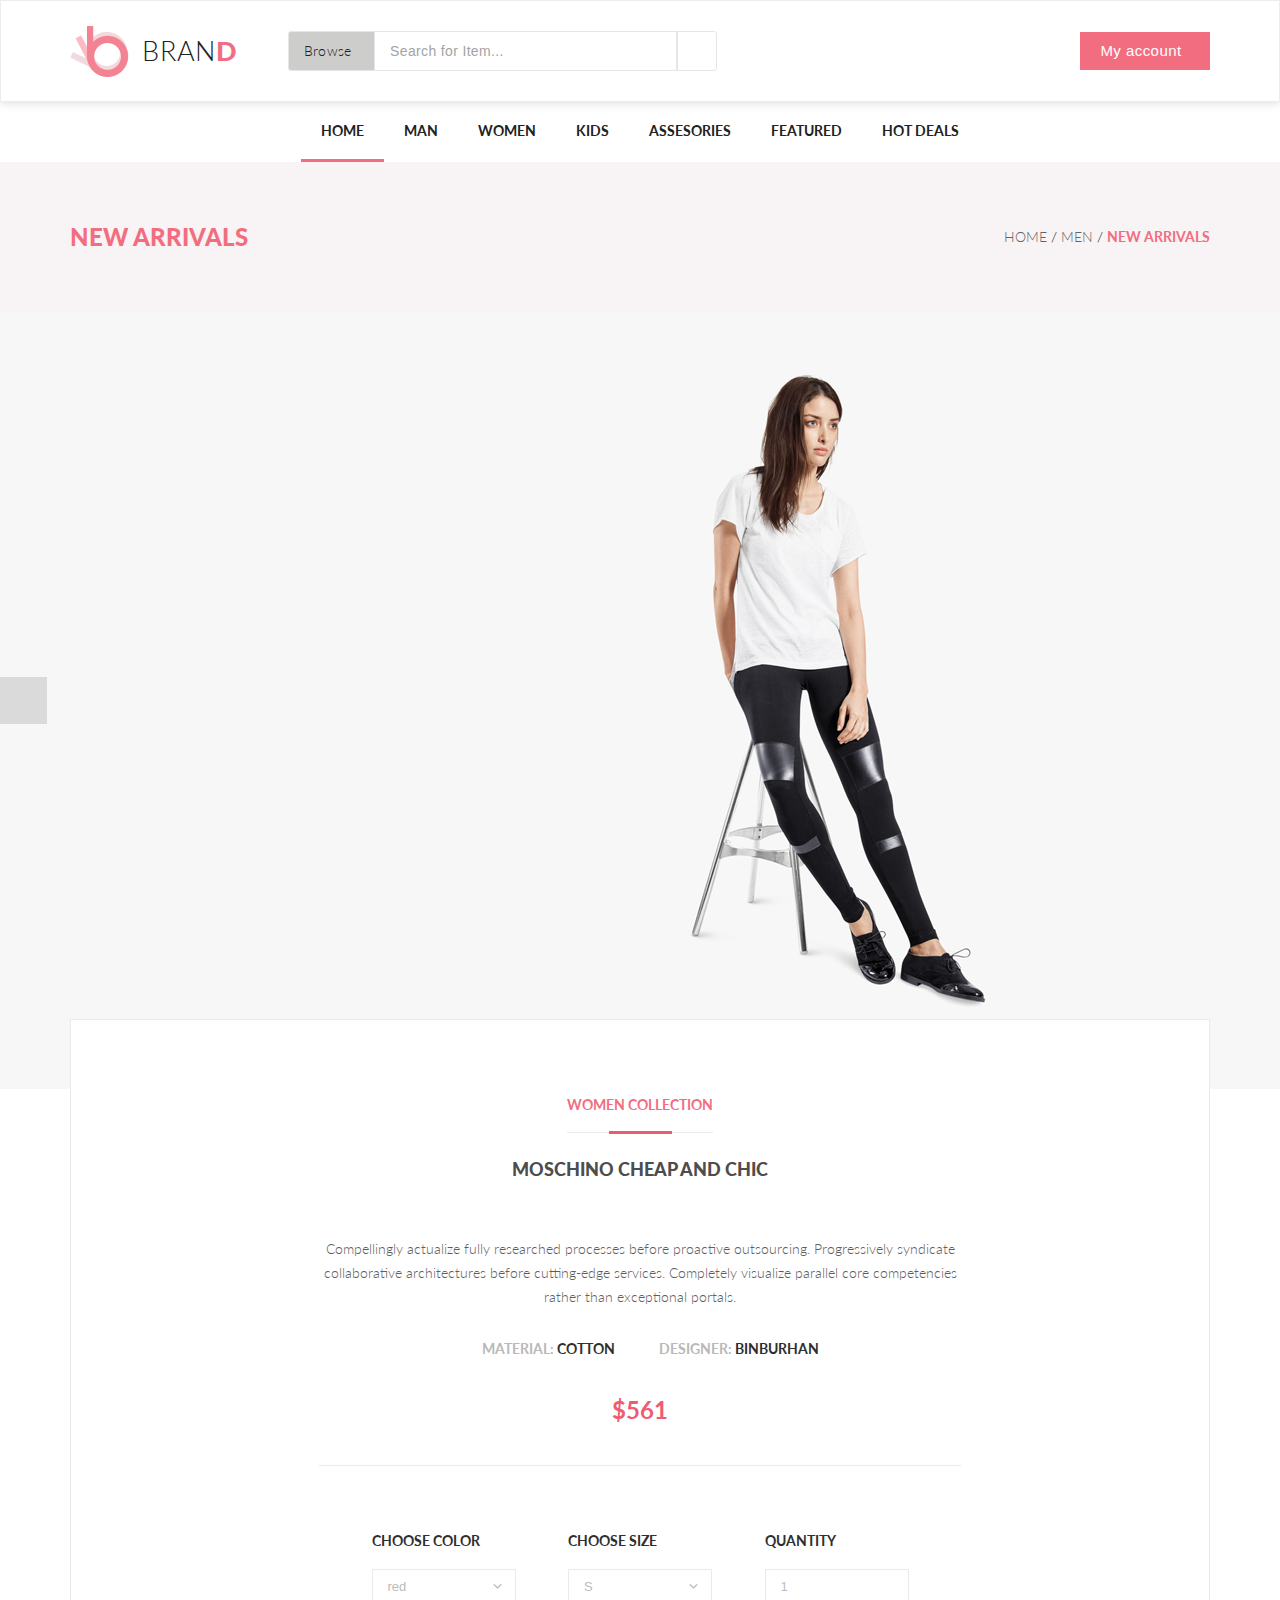
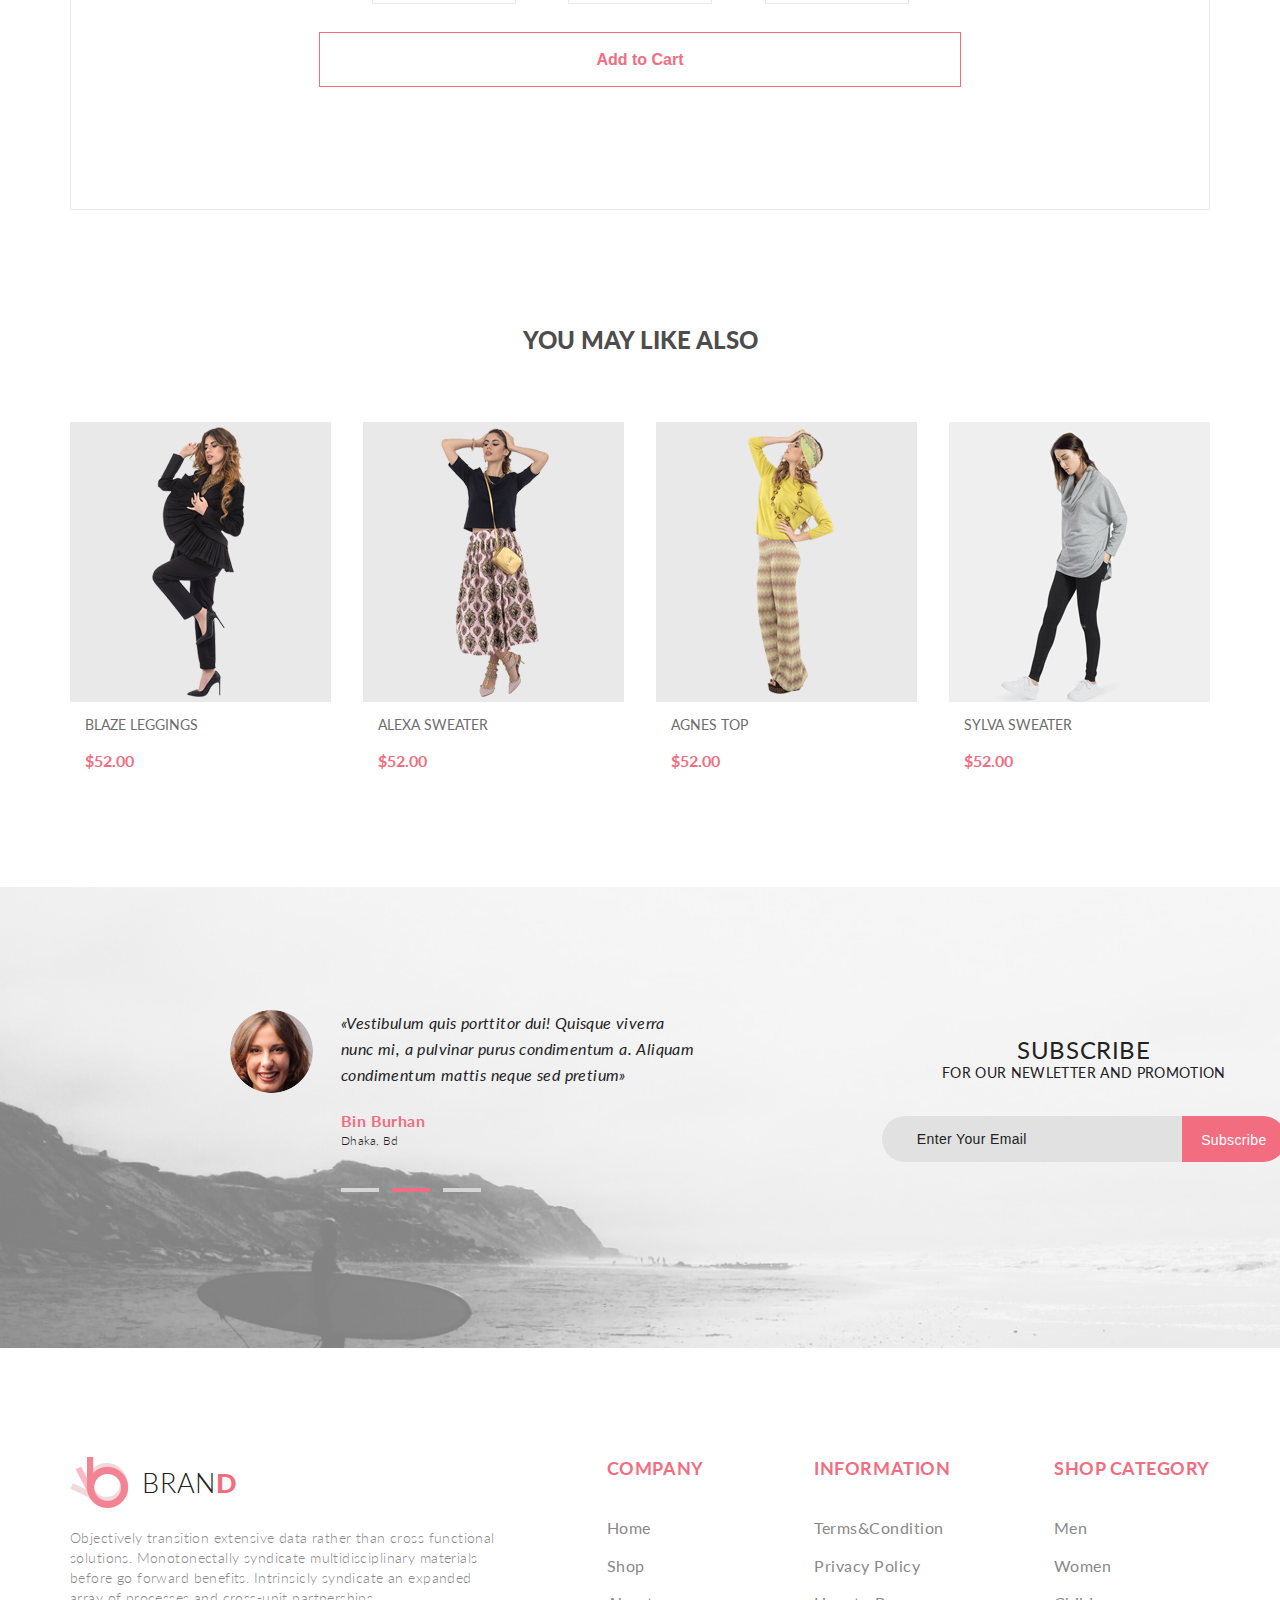
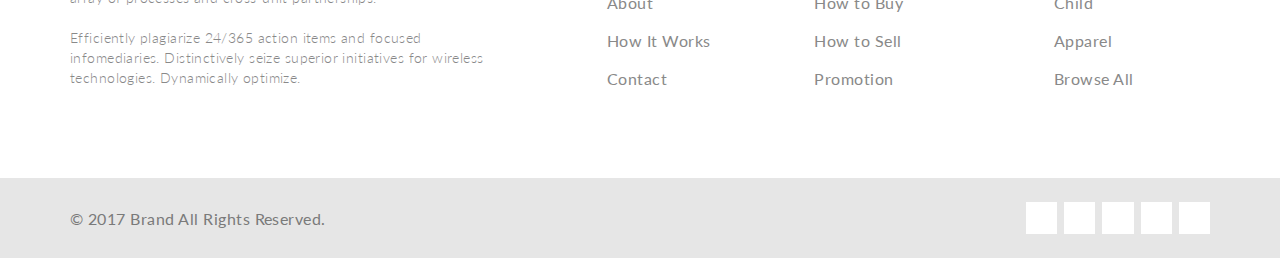
<file: public/single-page.html>
<!DOCTYPE html>
<html lang="en">

<head>
    <meta charset="UTF-8">
    <meta name="viewport" content="width=device-width, initial-scale=1.0">
    <title>Корзина</title>
    <link href="https://fonts.googleapis.com/css2?family=Lato:wght@100;300;400;700&display=swap" rel="stylesheet">
    <link rel="stylesheet" href="https://use.fontawesome.com/releases/v5.15.1/css/all.css"
        integrity="sha384-vp86vTRFVJgpjF9jiIGPEEqYqlDwgyBgEF109VFjmqGmIY/Y4HV4d3Gp2irVfcrp" crossorigin="anonymous">
    <link rel="stylesheet" href="style/style.css">
</head>

<body>
    <header class="header">
        <div class="head-wrapper">
            <div class="logo">
                <a class="logotype" href="index.html"><img class="logo-img" src="img/logo.png" alt="logo">
                    <span>BRAN<span class="logo-text">D</span></span>
                </a>
            </div>
            <div class="search">
                <div class="browse">
                    <div class="browse-btn">Browse<i class="fas fa-caret-down"></i>
                        <div class="browse-drop">
                            <div class="drop-col margin-left-0">
                                <h3 class="drop-header">Women</h3>
                                <ul class="drop-list">
                                    <li class="drop-list-item"><a href="#" class="drop-link">Dresses</a></li>
                                    <li class="drop-list-item"><a href="#" class="drop-link">Tops</a></li>
                                    <li class="drop-list-item"><a href="#" class="drop-link">Sweaters/Knits</a></li>
                                    <li class="drop-list-item"><a href="#" class="drop-link">Jackets/Coats</a></li>
                                    <li class="drop-list-item"><a href="#" class="drop-link">Blazers</a></li>
                                    <li class="drop-list-item"><a href="#" class="drop-link">Denim</a></li>
                                    <li class="drop-list-item"><a href="#" class="drop-link">Leggings/Pants</a></li>
                                    <li class="drop-list-item"><a href="#" class="drop-link">Skirts/Shorts</a></li>
                                    <li class="drop-list-item"><a href="#" class="drop-link">Accessories</a></li>
                                </ul>
                                <h3 class="drop-header">men</h3>
                                <ul class="drop-list">
                                    <li class="drop-list-item"><a href="#" class="drop-link">Tees/Tank tops</a></li>
                                    <li class="drop-list-item"><a href="#" class="drop-link">Shirts/Polos</a></li>
                                    <li class="drop-list-item"><a href="#" class="drop-link">Sweaters</a></li>
                                    <li class="drop-list-item"><a href="#" class="drop-link">Sweatshirts/Hoodies</a>
                                    </li>
                                    <li class="drop-list-item"><a href="#" class="drop-link">Blazers</a></li>
                                    <li class="drop-list-item"><a href="#" class="drop-link">Jackets/vests</a></li>
                                </ul>
                            </div>
                        </div>
                    </div>
                    <form action="#" class="search-form">
                        <input class="search-form-field" type="text" placeholder="Search for Item...">
                        <button class="search-form-btn" type="submit"><i class="fas fa-search"></i></button>
                    </form>
                </div>
            </div>
            <div class="login-cart">
                <cart ref="cart"></cart>                
                <button class="login-btn">My&nbsp;account<i class="fas fa-caret-down"></i>
                </button>
            </div>
        </div>
    </header>
    <nav class="main-nav">
        <div class="nav-wrapper">
            <ul class="nav">
                <li class="nav-item"><a href="#" class="nav-link nav-link-active">home</a></li>
                <li class="nav-item"><a href="product.html" class="nav-link">man</a>
                    <div class="drop">
                        <div class="drop-col margin-left-0">
                            <h3 class="drop-header">Women</h3>
                            <ul class="drop-list">
                                <li class="drop-list-item"><a href="#" class="drop-link">Dresses</a></li>
                                <li class="drop-list-item"><a href="#" class="drop-link">Tops</a></li>
                                <li class="drop-list-item"><a href="#" class="drop-link">Sweaters/Knits</a></li>
                                <li class="drop-list-item"><a href="#" class="drop-link">Jackets/Coats</a></li>
                                <li class="drop-list-item"><a href="#" class="drop-link">Blazers</a></li>
                                <li class="drop-list-item"><a href="#" class="drop-link">Denim</a></li>
                                <li class="drop-list-item"><a href="#" class="drop-link">Leggings/Pants</a></li>
                                <li class="drop-list-item"><a href="#" class="drop-link">Skirts/Shorts</a></li>
                                <li class="drop-list-item"><a href="#" class="drop-link">Accessories</a></li>
                            </ul>
                        </div>
                        <div class="drop-col">
                            <h3 class="drop-header">Women</h3>
                            <ul class="drop-list">
                                <li class="drop-list-item"><a href="#" class="drop-link">Dresses</a></li>
                                <li class="drop-list-item"><a href="#" class="drop-link">Tops</a></li>
                                <li class="drop-list-item"><a href="#" class="drop-link">Sweaters/Knits</a></li>
                                <li class="drop-list-item"><a href="#" class="drop-link">Jackets/Coats</a></li>
                            </ul>
                            <h3 class="drop-header">Women</h3>
                            <ul class="drop-list">
                                <li class="drop-list-item"><a href="#" class="drop-link">Dresses</a></li>
                                <li class="drop-list-item"><a href="#" class="drop-link">Tops</a></li>
                                <li class="drop-list-item"><a href="#" class="drop-link">Sweaters/Knits</a></li>
                            </ul>
                        </div>
                        <div class="drop-col">
                            <h3 class="drop-header">Women</h3>
                            <ul class="drop-list">
                                <li class="drop-list-item"><a href="#" class="drop-link">Dresses</a></li>
                                <li class="drop-list-item"><a href="#" class="drop-link">Tops</a></li>
                                <li class="drop-list-item"><a href="#" class="drop-link">Sweaters/Knits</a></li>
                                <li class="drop-list-item"><a href="#" class="drop-link">Jackets/Coats</a></li>
                                <li class="drop-list-item"><a href="#" class="drop-link">
                                        <div class="drop-sale">
                                            <div class="drop-sale-text">Super sale!</div>
                                        </div>
                                    </a></li>
                            </ul>
                        </div>
                    </div></li>
                <li class="nav-item"><a href="single-page.html" class="nav-link">women</a>
                    <div class="drop">
                        <div class="drop-col margin-left-0">
                            <h3 class="drop-header">Women</h3>
                            <ul class="drop-list">
                                <li class="drop-list-item"><a href="#" class="drop-link">Dresses</a></li>
                                <li class="drop-list-item"><a href="#" class="drop-link">Tops</a></li>
                                <li class="drop-list-item"><a href="#" class="drop-link">Sweaters/Knits</a></li>
                                <li class="drop-list-item"><a href="#" class="drop-link">Jackets/Coats</a></li>
                                <li class="drop-list-item"><a href="#" class="drop-link">Blazers</a></li>
                                <li class="drop-list-item"><a href="#" class="drop-link">Denim</a></li>
                                <li class="drop-list-item"><a href="#" class="drop-link">Leggings/Pants</a></li>
                                <li class="drop-list-item"><a href="#" class="drop-link">Skirts/Shorts</a></li>
                                <li class="drop-list-item"><a href="#" class="drop-link">Accessories</a></li>
                            </ul>
                        </div>
                        <div class="drop-col">
                            <h3 class="drop-header">Women</h3>
                            <ul class="drop-list">
                                <li class="drop-list-item"><a href="#" class="drop-link">Dresses</a></li>
                                <li class="drop-list-item"><a href="#" class="drop-link">Tops</a></li>
                                <li class="drop-list-item"><a href="#" class="drop-link">Sweaters/Knits</a></li>
                                <li class="drop-list-item"><a href="#" class="drop-link">Jackets/Coats</a></li>
                            </ul>
                            <h3 class="drop-header">Women</h3>
                            <ul class="drop-list">
                                <li class="drop-list-item"><a href="#" class="drop-link">Dresses</a></li>
                                <li class="drop-list-item"><a href="#" class="drop-link">Tops</a></li>
                                <li class="drop-list-item"><a href="#" class="drop-link">Sweaters/Knits</a></li>
                            </ul>
                        </div>
                        <div class="drop-col">
                            <h3 class="drop-header">Women</h3>
                            <ul class="drop-list">
                                <li class="drop-list-item"><a href="#" class="drop-link">Dresses</a></li>
                                <li class="drop-list-item"><a href="#" class="drop-link">Tops</a></li>
                                <li class="drop-list-item"><a href="#" class="drop-link">Sweaters/Knits</a></li>
                                <li class="drop-list-item"><a href="#" class="drop-link">Jackets/Coats</a></li>
                                <li class="drop-list-item"><a href="#" class="drop-link">
                                        <div class="drop-sale">
                                            <div class="drop-sale-text">Super sale!</div>
                                        </div>
                                    </a></li>
                            </ul>
                        </div>
                    </div></li>
                <li class="nav-item"><a href="#" class="nav-link">kids</a>
                    <div class="drop">
                        <div class="drop-col margin-left-0">
                            <h3 class="drop-header">Women</h3>
                            <ul class="drop-list">
                                <li class="drop-list-item"><a href="#" class="drop-link">Dresses</a></li>
                                <li class="drop-list-item"><a href="#" class="drop-link">Tops</a></li>
                                <li class="drop-list-item"><a href="#" class="drop-link">Sweaters/Knits</a></li>
                                <li class="drop-list-item"><a href="#" class="drop-link">Jackets/Coats</a></li>
                                <li class="drop-list-item"><a href="#" class="drop-link">Blazers</a></li>
                                <li class="drop-list-item"><a href="#" class="drop-link">Denim</a></li>
                                <li class="drop-list-item"><a href="#" class="drop-link">Leggings/Pants</a></li>
                                <li class="drop-list-item"><a href="#" class="drop-link">Skirts/Shorts</a></li>
                                <li class="drop-list-item"><a href="#" class="drop-link">Accessories</a></li>
                            </ul>
                        </div>
                        <div class="drop-col">
                            <h3 class="drop-header">Women</h3>
                            <ul class="drop-list">
                                <li class="drop-list-item"><a href="#" class="drop-link">Dresses</a></li>
                                <li class="drop-list-item"><a href="#" class="drop-link">Tops</a></li>
                                <li class="drop-list-item"><a href="#" class="drop-link">Sweaters/Knits</a></li>
                                <li class="drop-list-item"><a href="#" class="drop-link">Jackets/Coats</a></li>
                            </ul>
                            <h3 class="drop-header">Women</h3>
                            <ul class="drop-list">
                                <li class="drop-list-item"><a href="#" class="drop-link">Dresses</a></li>
                                <li class="drop-list-item"><a href="#" class="drop-link">Tops</a></li>
                                <li class="drop-list-item"><a href="#" class="drop-link">Sweaters/Knits</a></li>
                            </ul>
                        </div>
                        <div class="drop-col">
                            <h3 class="drop-header">Women</h3>
                            <ul class="drop-list">
                                <li class="drop-list-item"><a href="#" class="drop-link">Dresses</a></li>
                                <li class="drop-list-item"><a href="#" class="drop-link">Tops</a></li>
                                <li class="drop-list-item"><a href="#" class="drop-link">Sweaters/Knits</a></li>
                                <li class="drop-list-item"><a href="#" class="drop-link">Jackets/Coats</a></li>
                                <li class="drop-list-item"><a href="#" class="drop-link">
                                        <div class="drop-sale">
                                            <div class="drop-sale-text">Super sale!</div>
                                        </div>
                                    </a></li>
                            </ul>
                        </div>
                    </div></li>
                <li class="nav-item"><a href="#" class="nav-link">assesories</a>
                <div class="drop">
                        <div class="drop-col margin-left-0">
                            <h3 class="drop-header">Women</h3>
                            <ul class="drop-list">
                                <li class="drop-list-item"><a href="#" class="drop-link">Dresses</a></li>
                                <li class="drop-list-item"><a href="#" class="drop-link">Tops</a></li>
                                <li class="drop-list-item"><a href="#" class="drop-link">Sweaters/Knits</a></li>
                                <li class="drop-list-item"><a href="#" class="drop-link">Jackets/Coats</a></li>
                                <li class="drop-list-item"><a href="#" class="drop-link">Blazers</a></li>
                                <li class="drop-list-item"><a href="#" class="drop-link">Denim</a></li>
                                <li class="drop-list-item"><a href="#" class="drop-link">Leggings/Pants</a></li>
                                <li class="drop-list-item"><a href="#" class="drop-link">Skirts/Shorts</a></li>
                                <li class="drop-list-item"><a href="#" class="drop-link">Accessories</a></li>
                            </ul>
                        </div>
                        <div class="drop-col">
                            <h3 class="drop-header">Women</h3>
                            <ul class="drop-list">
                                <li class="drop-list-item"><a href="#" class="drop-link">Dresses</a></li>
                                <li class="drop-list-item"><a href="#" class="drop-link">Tops</a></li>
                                <li class="drop-list-item"><a href="#" class="drop-link">Sweaters/Knits</a></li>
                                <li class="drop-list-item"><a href="#" class="drop-link">Jackets/Coats</a></li>
                            </ul>
                            <h3 class="drop-header">Women</h3>
                            <ul class="drop-list">
                                <li class="drop-list-item"><a href="#" class="drop-link">Dresses</a></li>
                                <li class="drop-list-item"><a href="#" class="drop-link">Tops</a></li>
                                <li class="drop-list-item"><a href="#" class="drop-link">Sweaters/Knits</a></li>
                            </ul>
                        </div>
                        <div class="drop-col">
                            <h3 class="drop-header">Women</h3>
                            <ul class="drop-list">
                                <li class="drop-list-item"><a href="#" class="drop-link">Dresses</a></li>
                                <li class="drop-list-item"><a href="#" class="drop-link">Tops</a></li>
                                <li class="drop-list-item"><a href="#" class="drop-link">Sweaters/Knits</a></li>
                                <li class="drop-list-item"><a href="#" class="drop-link">Jackets/Coats</a></li>
                                <li class="drop-list-item"><a href="#" class="drop-link">
                                        <div class="drop-sale">
                                            <div class="drop-sale-text">Super sale!</div>
                                        </div>
                                    </a></li>
                            </ul>
                        </div>
                    </div></li>
                <li class="nav-item"><a href="#" class="nav-link">featured</a>
                <div class="drop">
                        <div class="drop-col margin-left-0">
                            <h3 class="drop-header">Women</h3>
                            <ul class="drop-list">
                                <li class="drop-list-item"><a href="#" class="drop-link">Dresses</a></li>
                                <li class="drop-list-item"><a href="#" class="drop-link">Tops</a></li>
                                <li class="drop-list-item"><a href="#" class="drop-link">Sweaters/Knits</a></li>
                                <li class="drop-list-item"><a href="#" class="drop-link">Jackets/Coats</a></li>
                                <li class="drop-list-item"><a href="#" class="drop-link">Blazers</a></li>
                                <li class="drop-list-item"><a href="#" class="drop-link">Denim</a></li>
                                <li class="drop-list-item"><a href="#" class="drop-link">Leggings/Pants</a></li>
                                <li class="drop-list-item"><a href="#" class="drop-link">Skirts/Shorts</a></li>
                                <li class="drop-list-item"><a href="#" class="drop-link">Accessories</a></li>
                            </ul>
                        </div>
                        <div class="drop-col">
                            <h3 class="drop-header">Women</h3>
                            <ul class="drop-list">
                                <li class="drop-list-item"><a href="#" class="drop-link">Dresses</a></li>
                                <li class="drop-list-item"><a href="#" class="drop-link">Tops</a></li>
                                <li class="drop-list-item"><a href="#" class="drop-link">Sweaters/Knits</a></li>
                                <li class="drop-list-item"><a href="#" class="drop-link">Jackets/Coats</a></li>
                            </ul>
                            <h3 class="drop-header">Women</h3>
                            <ul class="drop-list">
                                <li class="drop-list-item"><a href="#" class="drop-link">Dresses</a></li>
                                <li class="drop-list-item"><a href="#" class="drop-link">Tops</a></li>
                                <li class="drop-list-item"><a href="#" class="drop-link">Sweaters/Knits</a></li>
                            </ul>
                        </div>
                        <div class="drop-col">
                            <h3 class="drop-header">Women</h3>
                            <ul class="drop-list">
                                <li class="drop-list-item"><a href="#" class="drop-link">Dresses</a></li>
                                <li class="drop-list-item"><a href="#" class="drop-link">Tops</a></li>
                                <li class="drop-list-item"><a href="#" class="drop-link">Sweaters/Knits</a></li>
                                <li class="drop-list-item"><a href="#" class="drop-link">Jackets/Coats</a></li>
                                <li class="drop-list-item"><a href="#" class="drop-link">
                                        <div class="drop-sale">
                                            <div class="drop-sale-text">Super sale!</div>
                                        </div>
                                    </a></li>
                            </ul>
                        </div>
                    </div></li>
                <li class="nav-item"><a href="#" class="nav-link">hot deals</a>
                <div class="drop">
                        <div class="drop-col margin-left-0">
                            <h3 class="drop-header">Women</h3>
                            <ul class="drop-list">
                                <li class="drop-list-item"><a href="#" class="drop-link">Dresses</a></li>
                                <li class="drop-list-item"><a href="#" class="drop-link">Tops</a></li>
                                <li class="drop-list-item"><a href="#" class="drop-link">Sweaters/Knits</a></li>
                                <li class="drop-list-item"><a href="#" class="drop-link">Jackets/Coats</a></li>
                                <li class="drop-list-item"><a href="#" class="drop-link">Blazers</a></li>
                                <li class="drop-list-item"><a href="#" class="drop-link">Denim</a></li>
                                <li class="drop-list-item"><a href="#" class="drop-link">Leggings/Pants</a></li>
                                <li class="drop-list-item"><a href="#" class="drop-link">Skirts/Shorts</a></li>
                                <li class="drop-list-item"><a href="#" class="drop-link">Accessories</a></li>
                            </ul>
                        </div>
                        <div class="drop-col">
                            <h3 class="drop-header">Women</h3>
                            <ul class="drop-list">
                                <li class="drop-list-item"><a href="#" class="drop-link">Dresses</a></li>
                                <li class="drop-list-item"><a href="#" class="drop-link">Tops</a></li>
                                <li class="drop-list-item"><a href="#" class="drop-link">Sweaters/Knits</a></li>
                                <li class="drop-list-item"><a href="#" class="drop-link">Jackets/Coats</a></li>
                            </ul>
                            <h3 class="drop-header">Women</h3>
                            <ul class="drop-list">
                                <li class="drop-list-item"><a href="#" class="drop-link">Dresses</a></li>
                                <li class="drop-list-item"><a href="#" class="drop-link">Tops</a></li>
                                <li class="drop-list-item"><a href="#" class="drop-link">Sweaters/Knits</a></li>
                            </ul>
                        </div>
                        <div class="drop-col">
                            <h3 class="drop-header">Women</h3>
                            <ul class="drop-list">
                                <li class="drop-list-item"><a href="#" class="drop-link">Dresses</a></li>
                                <li class="drop-list-item"><a href="#" class="drop-link">Tops</a></li>
                                <li class="drop-list-item"><a href="#" class="drop-link">Sweaters/Knits</a></li>
                                <li class="drop-list-item"><a href="#" class="drop-link">Jackets/Coats</a></li>
                                <li class="drop-list-item"><a href="#" class="drop-link">
                                        <div class="drop-sale">
                                            <div class="drop-sale-text">Super sale!</div>
                                        </div>
                                    </a></li>
                            </ul>
                        </div>
                    </div></li>
            </ul>
        </div>
    </nav>
    <main>
        <h1 class="hidden">Название страницы</h1>
        <section class="breadcrumb">
            <div class="breadcrumb-wrapper">
                <h2 class="breadcrumb-heading">New Arrivals</h2>
                <div class="breadcrumb-list">
                    <a href="index.html" class="breadcrumb-link">Home</a> /
                    <a href="#" class="breadcrumb-link">Men</a> /
                    <span class="breadcrumb-link-active">New Arrivals</span>
                </div>
            </div>
        </section>
        <section class="slider-single-page">
            <h2 class="hidden">items photo</h2>
            <div class="slider-single-page-wrapper">
                <div class="angle-left"><i class="fas fa-angle-left"></i></div>
                <div class="items-photo">
                    <img src="img/item_photo_1.png" alt="woman Leggings"></div>
                <div class="angle-right"><i class="fas fa-angle-right"></i></div>
            </div>
        </section>
        <section class="description-items">
            <h2 class="hidden">items description</h2>
            <div class="item-description-wrapper">
                <span class="item-description-headind">WOMEN COLLECTION</span>
                <img src="img/rectangle_28_2505.png" alt="rectangle" style="margin-top: -2px">
                <h3 class="item-description-name">Moschino Cheap And Chic</h3>
                <p class="item-description-text">Compellingly actualize fully researched processes before proactive
                    outsourcing. Progressively syndicate collaborative architectures before cutting-edge services.
                    Completely visualize parallel core competencies rather than exceptional portals.</p>
                <span><span class="item-details-name">MATERIAL: <span class="item-details"> COTTON</span></span>
                    <span class="item-details-name">DESIGNER: <span class="item-details"> BINBURHAN</span></span></span>
                <span class="item-price">$561</span>
            </div>
            <div class="item-select">
                <div class="desc-color">
                    <h3 class="item-select-header">CHOOSE COLOR</h3>
                    <select class="filter-select">
                        <option value="">red</option>
                        <option value="">blue</option>
                        <option value="">grey</option>
                    </select>
                </div>
                <div class="desc-size">
                    <h3 class="item-select-header">CHOOSE SIZE</h3>
                    <select class="filter-select">
                        <option value="">S</option>
                        <option value="">M</option>
                        <option value="">L</option>
                        <option value="">XL</option>
                    </select>
                </div>
                <div class="desc-quantity">
                    <h3 class="item-select-header">QUANTITY</h3>
                    <input type="number" min="1" value="1" class="filter-select-quantity">
                </div>
                <button class="item-select-btn">Add to&nbsp;Cart</button>
            </div>
        </section>
        <section class="buy-more">
            <h2 class="buy-more-heading">you may like also</h2>
            <a href="#" class="product-items-link">
                <div class="product-items-block">
                    <div class="product-img"><img src="img/bay_product_1.png" alt="product_1"></div>
                    <div class="featured-items-block-down">
                        <span class="buy-more-items-name">BLAZE LEGGINGS</span>
                        <div class="buy-more-prise-stars">
                            <span class="items-price">$52.00</span>
                            <div class="stars-quantity"><i class="fa fa-star" aria-hidden="true"></i><i
                                    class="fa fa-star" aria-hidden="true"></i><i class="fa fa-star"
                                    aria-hidden="true"></i><i class="fa fa-star" aria-hidden="true"></i><i
                                    class="fa fa-star" aria-hidden="true"></i>
                            </div>
                        </div>
                    </div>
                </div>
            </a>
            <a href="#" class="product-items-link">
                <div class="product-items-block">
                    <div class="product-img"><img src="img/bay_product_2.png" alt="product_1"></div>
                    <div class="featured-items-block-down">
                        <span class="buy-more-items-name">ALEXA SWEATER</span>
                        <div class="buy-more-prise-stars">
                            <span class="items-price">$52.00</span>
                            <div class="stars-quantity"><i class="fa fa-star" aria-hidden="true"></i><i
                                    class="fa fa-star" aria-hidden="true"></i><i class="fa fa-star"
                                    aria-hidden="true"></i><i class="fa fa-star" aria-hidden="true"></i><i
                                    class="fa fa-star" aria-hidden="true"></i>
                            </div>
                        </div>
                    </div>
                </div>
            </a>
            <a href="#" class="product-items-link">
                <div class="product-items-block">
                    <div class="product-img"><img src="img/bay_product_3.png" alt="product_1"></div>
                    <div class="featured-items-block-down">
                        <span class="buy-more-items-name">AGNES TOP</span>
                        <div class="buy-more-prise-stars">
                            <span class="items-price">$52.00</span>
                            <div class="stars-quantity"><i class="fa fa-star" aria-hidden="true"></i><i
                                    class="fa fa-star" aria-hidden="true"></i><i class="fa fa-star"
                                    aria-hidden="true"></i><i class="fa fa-star" aria-hidden="true"></i><i
                                    class="fa fa-star" aria-hidden="true"></i>
                            </div>
                        </div>
                    </div>
                </div>
            </a>
            <a href="#" class="product-items-link">
                <div class="product-items-block">
                    <div class="product-img"><img src="img/bay_product_4.png" alt="product_1"></div>
                    <div class="featured-items-block-down">
                        <span class="buy-more-items-name">SYLVA SWEATER</span>
                        <div class="buy-more-prise-stars">
                            <span class="items-price">$52.00</span>
                            <div class="stars-quantity"><i class="fa fa-star" aria-hidden="true"></i><i
                                    class="fa fa-star" aria-hidden="true"></i><i class="fa fa-star"
                                    aria-hidden="true"></i><i class="fa fa-star" aria-hidden="true"></i><i
                                    class="fa fa-star" aria-hidden="true"></i>
                            </div>
                        </div>
                    </div>
                </div>
            </a>
        </section>
        <section class="subscribe">
            <h2 class="hidden">Subscribe</h2>
            <div class="subscribe-wrapper">
                <div class="subscribe-left">
                    <div class="subscribe-portrait"><img src="img/subscribe_portrait.png" alt="portrait"></div>
                    <div class="subscribe-feedback">
                        <p class="feedback-content">&laquo;Vestibulum quis porttitor dui! Quisque viverra nunc&nbsp;mi,
                            a&nbsp;pulvinar
                            purus condimentum&nbsp;a. Aliquam condimentum mattis neque sed pretium&raquo;</p>
                        <p class="feedback-name">Bin Burhan</p>
                        <p class="feedback-place">Dhaka, Bd</p>
                        <div class="feedback-pagination">
                            <a href="#" class="feedback-pagination-link"></a>
                            <a href="#" class="feedback-pagination-link feedback-pagination-link-active"></a>
                            <a href="#" class="feedback-pagination-link"></a>
                        </div>
                    </div>
                </div>
                <div class="subscribe-right">
                    <span class="subscribe-text">Subscribe</span><span class="subscribe-text-2">FOR OUR NEWLETTER AND
                        PROMOTION</span>
                    <form action="#" class="subscribe-form">
                        <input class="email-field" type="text" placeholder="Enter Your Email">
                        <button class="email-form-btn" type="submit">Subscribe</button>
                    </form>
                </div>

            </div>
        </section>
    </main>
    <footer class="footer-nav">
        <div class="footer-nav-wrapper">
            <div class="col-1">
                <div class="logo">
                    <a class="logotype" href="index.html">
                        <img class="logo-img" src="img/logo.png" alt="logo"><span>BRAN<span
                                class="logo-text">D</span></span></a></div>
                <p class="col-1-text">Objectively transition extensive data rather than cross functional solutions.
                    Monotonectally syndicate multidisciplinary materials before go&nbsp;forward benefits. Intrinsicly
                    syndicate an&nbsp;expanded array of&nbsp;processes and cross-unit partnerships.</p>
                <p class="col-1-text"> Efficiently plagiarize 24/365 action items and focused infomediaries.
                    Distinctively seize superior initiatives for wireless technologies. Dynamically optimize.</p>
            </div>
            <ul class="footer-column-list">
                <li>
                    <h2 class="nav-footer-heading">Company</h2>
                </li>
                <li><a class="nav-footer-link" href="#">Home</a></li>
                <li><a class="nav-footer-link" href="#">Shop</a></li>
                <li><a class="nav-footer-link" href="#">About</a></li>
                <li><a class="nav-footer-link" href="#">How It&nbsp;Works</a></li>
                <li><a class="nav-footer-link" href="#">Contact</a></li>
            </ul>
            <ul class="footer-column-list">
                <li>
                    <h2 class="nav-footer-heading">Information</h2>
                </li>
                <li><a class="nav-footer-link" href="#">Terms&amp;Condition</a></li>
                <li><a class="nav-footer-link" href="#">Privacy Policy</a></li>
                <li><a class="nav-footer-link" href="#">How to&nbsp;Buy</a></li>
                <li><a class="nav-footer-link" href="#">How to&nbsp;Sell</a></li>
                <li><a class="nav-footer-link" href="#">Promotion</a></li>
            </ul>
            <ul class="footer-column-list">
                <li>
                    <h2 class="nav-footer-heading">Shop Category</h2>
                </li>
                <li><a class="nav-footer-link" href="#">Men</a></li>
                <li><a class="nav-footer-link" href="#">Women</a></li>
                <li><a class="nav-footer-link" href="#">Child</a></li>
                <li><a class="nav-footer-link" href="#">Apparel</a></li>
                <li><a class="nav-footer-link" href="#">Browse All</a></li>
            </ul>
        </div>
        <div class="footer-down">
            <div class="footer-down-wrapper">
                <div class="footer-copyright">&copy;&nbsp;2017 Brand All Rights Reserved.</div>
                <div class="footer-social">
                    <a href="#" class="social-link"><i class="fab fa-facebook-f"></i></a>
                    <a href="#" class="social-link"><i class="fab fa-twitter"></i></a>
                    <a href="#" class="social-link"><i class="fab fa-linkedin-in"></i></a>
                    <a href="#" class="social-link"><i class="fab fa-pinterest-p"></i></a>
                    <a href="#" class="social-link"><i class="fab fa-google-plus-g"></i></a>
                </div>
            </div>
        </div>
    </footer>
</body>

</html>
</file>
<file: public/style/style.css>
.header {
  background-color: #ffffff;
  border: 1px solid #ececec;
  -webkit-box-shadow: 0px 0px 10px 0px rgba(0, 0, 0, 0.17);
          box-shadow: 0px 0px 10px 0px rgba(0, 0, 0, 0.17);
}

.head-wrapper {
  width: 1140px;
  margin: 0 auto;
  height: 100px;
  display: -webkit-box;
  display: -ms-flexbox;
  display: flex;
  -webkit-box-pack: justify;
      -ms-flex-pack: justify;
          justify-content: space-between;
}

.logo {
  display: -webkit-box;
  display: -ms-flexbox;
  display: flex;
  -webkit-box-align: center;
      -ms-flex-align: center;
          align-items: center;
  font-size: 27px;
  font-weight: 300;
  color: #222222;
  letter-spacing: 0.03em;
  line-height: 32px;
  text-transform: uppercase;
}

.logo-text {
  font-weight: 900;
  color: #f16d7f;
}

.logotype {
  text-decoration: none;
  display: -webkit-box;
  display: -ms-flexbox;
  display: flex;
  -webkit-box-pack: start;
      -ms-flex-pack: start;
          justify-content: flex-start;
  -webkit-box-align: center;
      -ms-flex-align: center;
          align-items: center;
  color: #222222;
  margin-right: 13px;
}

.logotype:hover {
  -webkit-transform: scale(1.1);
          transform: scale(1.1);
  -webkit-transition: 0.5s;
  transition: 0.5s;
}

.logo-img {
  margin-right: 13px;
}

.search {
  -webkit-box-flex: 1;
      -ms-flex-positive: 1;
          flex-grow: 1;
  display: -webkit-box;
  display: -ms-flexbox;
  display: flex;
  -webkit-box-align: center;
      -ms-flex-align: center;
          align-items: center;
}

.browse {
  display: -webkit-box;
  display: -ms-flexbox;
  display: flex;
  -webkit-box-align: center;
      -ms-flex-align: center;
          align-items: center;
  margin-left: 37px;
  position: relative;
}

.browse-drop {
  display: none;
  -webkit-box-pack: start;
      -ms-flex-pack: start;
          justify-content: flex-start;
  -webkit-box-align: start;
      -ms-flex-align: start;
          align-items: flex-start;
  background-color: #ffffff;
  border-radius: 5px;
  padding: 25px 25px 3px 25px;
}

.browse-btn {
  width: 87px;
  font-size: 14px;
  line-height: 38px;
  font-weight: 300;
  letter-spacing: 0.025em;
  color: #222222;
  border: 1px solid #e6e6e6;
  border-radius: 3px 0px 0px 3px;
  background-color: #cdcdcc;
  text-align: center;
  cursor: pointer;
  position: relative;
  z-index: 1;
}

.browse-btn:hover {
  background-color: #e6e6e6;
}

.browse-btn:hover .browse-drop {
  display: -webkit-box;
  display: -ms-flexbox;
  display: flex;
  position: absolute;
  text-align: start;
  width: 262px;
  line-height: 28px;
}

.browse-btn:hover {
  -webkit-transform: scale(1.1);
          transform: scale(1.1);
  -webkit-transition: 0.5s;
  transition: 0.5s;
}

.fa-caret-down {
  margin-left: 8px;
}

.search-form {
  display: -webkit-box;
  display: -ms-flexbox;
  display: flex;
  -webkit-box-pack: start;
      -ms-flex-pack: start;
          justify-content: start;
}

.search-form-field {
  width: 302px;
  line-height: 38px;
  border: 1px solid #e6e6e6;
  border-left: none;
  padding: 0 15px;
  font-size: 14px;
  line-height: 32px;
  font-weight: 300;
  letter-spacing: 0.025em;
}

.search-form-field:focus {
  outline: 0;
}

.search-form-field::-webkit-input-placeholder {
  font-size: 14px;
  font-weight: 300;
  letter-spacing: 0.025em;
  color: #a4a4a4;
}

.search-form-field:-ms-input-placeholder {
  font-size: 14px;
  font-weight: 300;
  letter-spacing: 0.025em;
  color: #a4a4a4;
}

.search-form-field::-ms-input-placeholder {
  font-size: 14px;
  font-weight: 300;
  letter-spacing: 0.025em;
  color: #a4a4a4;
}

.search-form-field::placeholder {
  font-size: 14px;
  font-weight: 300;
  letter-spacing: 0.025em;
  color: #a4a4a4;
}

.search-form-btn {
  width: 40px;
  height: 40px;
  background-color: #ffffff;
  color: #a4a4a4;
  border: 1px solid #e6e6e6;
  border-radius: 0px 3px 3px 0px;
}

.search-form-btn:hover {
  cursor: pointer;
  color: #222222;
}

.login-cart {
  display: -webkit-box;
  display: -ms-flexbox;
  display: flex;
  -webkit-box-align: center;
      -ms-flex-align: center;
          align-items: center;
}

.cart-img {
  margin-right: 26px;
  border-style: none;
  background-color: #ffffff;
}

.login-btn {
  height: 38px;
  width: 130px;
  font-size: 15px;
  color: #ffffff;
  letter-spacing: 0.03em;
  line-height: 38px;
  background-color: #f16d7f;
  border: none;
  cursor: pointer;
}

.login-btn:hover {
  -webkit-transform: scale(1.1);
          transform: scale(1.1);
  -webkit-transition: 0.5s;
  transition: 0.5s;
}

.cart-field {
  margin-top: 10px;
  position: absolute;
  background-color: #ffffff;
  border-radius: 5px;
  padding: 15px;
  -webkit-box-orient: vertical;
  -webkit-box-direction: normal;
      -ms-flex-direction: column;
          flex-direction: column;
}

.cart-link {
  text-decoration: none;
}

.cart-product {
  display: -webkit-box;
  display: -ms-flexbox;
  display: flex;
  margin-top: 33px;
}

.cart-img-product {
  width: 70px;
  height: 85px;
}

.cart-product-title {
  display: block;
  margin-top: 10px;
  margin-bottom: 10px;
  font-size: 12px;
  line-height: 1.2;
  font-weight: 700;
  text-transform: uppercase;
  color: #222222;
  text-decoration: none;
}

.cart-product-title:hover {
  color: #f16d7f;
}

.quantity-price {
  margin-top: 12px;
}

.cart-desc {
  margin-left: 15px;
}

.fa-star {
  color: goldenrod;
}

.quantity-price {
  font-size: 14px;
  line-height: 1.2;
  font-weight: 400;
  text-transform: uppercase;
  color: #f16d7f;
}

.cart-total {
  font-size: 16px;
  line-height: 1.2;
  font-weight: 700;
  text-transform: uppercase;
  color: #222222;
  margin-top: 37px;
}

.cart-empty {
  font-size: 16px;
  line-height: 1.2;
  font-weight: 700;
  text-transform: uppercase;
  color: #f16d7f;
  margin-top: 30px;
}

.cart-checkout-btn {
  display: block;
  margin-top: 32px;
  font-size: 14px;
  line-height: 50px;
  font-weight: 700;
  text-transform: uppercase;
  color: #4a4a4a;
  width: 225px;
  height: 50px;
  background-color: #ffffff;
  border: 1px solid #eaeaea;
  text-align: center;
  text-decoration: none;
}

.cart-checkout-btn:hover {
  border: 1px solid #f16d7f;
  color: #f16d7f;
}

.cart-go-to-btn {
  display: block;
  margin-top: 11px;
  font-size: 14px;
  line-height: 50px;
  font-weight: 700;
  text-transform: uppercase;
  color: #4a4a4a;
  width: 225px;
  height: 50px;
  background-color: #ffffff;
  border: 1px solid #eaeaea;
  text-align: center;
  text-decoration: none;
}

.cart-go-to-btn:hover {
  border: 1px solid #f16d7f;
  color: #f16d7f;
}

.cart-reset-btn {
  margin: auto;
  margin-left: 30px;
  border: none;
  outline: none;
  background-color: #fff;
}

.cart-reset-btn:hover .fa-times-circle {
  color: #f16d7f;
}

.nav-wrapper {
  width: 1140px;
  margin: 0 auto;
}

.nav {
  list-style-type: none;
  display: -webkit-box;
  display: -ms-flexbox;
  display: flex;
  -webkit-box-pack: center;
      -ms-flex-pack: center;
          justify-content: center;
}

.nav-link {
  padding: 20px;
  display: block;
  font-family: 'Lato';
  font-size: 14px;
  font-weight: bold;
  color: #222222;
  text-transform: uppercase;
  text-decoration: none;
  border-bottom: 3px solid transparent;
}

.nav-link-active {
  border-bottom: 3px solid #f16d7f;
}

.nav-item {
  position: relative;
}

.nav-item:hover .drop {
  display: -webkit-box;
  display: -ms-flexbox;
  display: flex;
  position: absolute;
  top: 50px;
}

.nav-item:hover {
  -webkit-transform: scale(1.1);
          transform: scale(1.1);
  -webkit-transition: 0.5s;
  transition: 0.5s;
}

.drop {
  display: none;
  -webkit-box-pack: start;
      -ms-flex-pack: start;
          justify-content: flex-start;
  -webkit-box-align: start;
      -ms-flex-align: start;
          align-items: flex-start;
  background-color: #ffffff;
  border-radius: 5px;
  padding: 25px 25px 3px 25px;
}

.drop-col {
  width: 255px;
  margin-left: 45px;
  -ms-flex-item-align: stretch;
      -ms-grid-row-align: stretch;
      align-self: stretch;
}

.drop-header {
  font-size: 14px;
  line-height: 32px;
  font-weight: 400;
  text-transform: uppercase;
  letter-spacing: 0.025em;
  color: #232323;
  border-bottom: 1px solid #e8e8e8;
}

.drop-list {
  list-style-type: none;
  margin-top: 0;
  margin-bottom: 22px;
}

.drop-link {
  text-decoration: none;
  font-size: 14px;
  line-height: 28px;
  font-weight: 400;
  letter-spacing: 0.025em;
  color: #646464;
}

.drop-link:hover {
  color: #2c2b2b;
}

.drop-sale {
  background-image: url(../img/drop_sale_img.png);
  width: 255px;
  min-height: 118px;
  margin-top: 14px;
  padding-left: 174px;
  padding-top: 55px;
}

.drop-sale-text {
  width: 31px;
  height: 31px;
  font-size: 22px;
  line-height: 28px;
  font-weight: 900;
  text-transform: uppercase;
  letter-spacing: 0.025em;
  color: #ffffff;
}

.breadcrumb {
  background-color: #f8f3f4;
  padding: 65px 0;
  margin-bottom: 60px;
}

.breadcrumb-wrapper {
  width: 1140px;
  margin: 0 auto;
  display: -webkit-box;
  display: -ms-flexbox;
  display: flex;
  -webkit-box-pack: justify;
      -ms-flex-pack: justify;
          justify-content: space-between;
}

.breadcrumb-heading {
  font-size: 24px;
  line-height: 20px;
  font-weight: 900;
  text-transform: uppercase;
  color: #f16d7f;
}

.breadcrumb-list {
  font-size: 14px;
  line-height: 20px;
  font-weight: 300;
  text-transform: uppercase;
}

.breadcrumb-link {
  text-decoration: none;
  color: #636363;
}

.breadcrumb-link-active {
  text-decoration: none;
  font-weight: 700;
  color: #f16d7f;
}

.breadcrumb-link:hover {
  font-weight: 400;
  color: #222222;
}

.subscribe {
  background-color: #eeeeee;
}

.subscribe-wrapper {
  width: 1600px;
  margin: 0 auto;
  display: -webkit-box;
  display: -ms-flexbox;
  display: flex;
  -webkit-box-pack: center;
      -ms-flex-pack: center;
          justify-content: center;
  background-image: url(../img/subscribe_img.png);
  background-repeat: no-repeat;
  background-size: cover;
}

.subscribe-left {
  display: -webkit-box;
  display: -ms-flexbox;
  display: flex;
  padding: 123px 0 156px 230px;
  -ms-flex-preferred-size: 50%;
      flex-basis: 50%;
  margin-right: 100px;
}

.subscribe-right {
  display: -webkit-box;
  display: -ms-flexbox;
  display: flex;
  -webkit-box-orient: vertical;
  -webkit-box-direction: normal;
      -ms-flex-direction: column;
          flex-direction: column;
  -webkit-box-align: center;
      -ms-flex-align: center;
          align-items: center;
  -ms-flex-preferred-size: 50%;
      flex-basis: 50%;
  padding: 148px 280px 0 0;
}

.subscribe-portrait {
  margin-right: 28px;
}

.subscribe-feedback {
  width: 385px;
}

.feedback-content {
  font-size: 16px;
  line-height: 26px;
  font-weight: 400;
  font-style: italic;
  letter-spacing: 0.025em;
  color: #222224;
}

.feedback-name {
  font-size: 16px;
  line-height: 26px;
  font-weight: 700;
  letter-spacing: 0.025em;
  color: #f16d7f;
  margin-top: 20px;
}

.feedback-place {
  font-size: 12px;
  line-height: 14px;
  font-weight: 300;
  letter-spacing: 0.025em;
  color: #222224;
}

.feedback-pagination {
  display: -webkit-box;
  display: -ms-flexbox;
  display: flex;
  margin-top: 40px;
}

.feedback-pagination-link {
  width: 38px;
  height: 4px;
  background-color: #d6d6d6;
  margin-right: 13px;
}

.feedback-pagination-link-active {
  background-color: #f16d7f;
}

.feedback-pagination-link:hover {
  background-color: #f16d7f;
}

.subscribe-text {
  font-size: 24px;
  font-weight: 400;
  text-transform: uppercase;
  letter-spacing: 0.025em;
  color: #222224;
}

.subscribe-text-2 {
  font-size: 14px;
  font-weight: 400;
  text-transform: none;
  letter-spacing: 0.025em;
  color: #222224;
}

.subscribe-form {
  display: -webkit-box;
  display: -ms-flexbox;
  display: flex;
  -webkit-box-pack: start;
      -ms-flex-pack: start;
          justify-content: start;
  margin-top: 35px;
}

.email-field {
  width: 300px;
  height: 46px;
  background-color: #e1e1e1;
  border: none;
  border-radius: 23px 0px 0px 23px;
  font-size: 14px;
  font-weight: 400;
  letter-spacing: 0.025em;
  padding: 0 15px 0 35px;
}

.email-field::-webkit-input-placeholder {
  font-size: 14px;
  font-weight: 400;
  letter-spacing: 0.025em;
  color: #222224;
}

.email-field:-ms-input-placeholder {
  font-size: 14px;
  font-weight: 400;
  letter-spacing: 0.025em;
  color: #222224;
}

.email-field::-ms-input-placeholder {
  font-size: 14px;
  font-weight: 400;
  letter-spacing: 0.025em;
  color: #222224;
}

.email-field::placeholder {
  font-size: 14px;
  font-weight: 400;
  letter-spacing: 0.025em;
  color: #222224;
}

.email-field:focus {
  outline: none;
  background-color: #cdcdcc;
}

.email-form-btn {
  width: 104px;
  height: 46px;
  background-color: #f16d7f;
  border: none;
  border-radius: 0px 23px 23px 0px;
  font-size: 14px;
  line-height: 48px;
  font-weight: 400;
  letter-spacing: 0.025em;
  color: #ffffff;
  cursor: pointer;
}

.email-form-btn:hover {
  -webkit-transform: translateX(10px);
          transform: translateX(10px);
}

.email-form-btn:focus {
  outline: none;
  background-color: #ffffff;
  color: #f16d7f;
}

.footer-nav {
  margin-top: 109px;
}

.footer-nav-wrapper {
  width: 1140px;
  margin: 0 auto;
  display: -webkit-box;
  display: -ms-flexbox;
  display: flex;
  -webkit-box-pack: justify;
      -ms-flex-pack: justify;
          justify-content: space-between;
}

.col-1 {
  display: -webkit-box;
  display: -ms-flexbox;
  display: flex;
  -webkit-box-orient: vertical;
  -webkit-box-direction: normal;
      -ms-flex-direction: column;
          flex-direction: column;
  -ms-flex-preferred-size: 38%;
      flex-basis: 38%;
}

.footer-column-list {
  display: -webkit-box;
  display: -ms-flexbox;
  display: flex;
  -webkit-box-pack: justify;
      -ms-flex-pack: justify;
          justify-content: space-between;
  -webkit-box-orient: vertical;
  -webkit-box-direction: normal;
      -ms-flex-direction: column;
          flex-direction: column;
  list-style-type: none;
}

.nav-footer-link {
  font-size: 16px;
  color: #898989;
  letter-spacing: 0.03em;
  text-decoration: none;
}

.nav-footer-link:hover {
  color: #4f4f4f;
}

.nav-footer-heading {
  font-size: 18px;
  font-weight: bold;
  color: #f16d7f;
  letter-spacing: 0.03em;
  text-decoration: none;
  text-transform: uppercase;
  margin-bottom: 20px;
}

.col-1-text {
  font-size: 14px;
  font-weight: 300;
  color: #898989;
  letter-spacing: 0.03em;
  line-height: 20px;
  margin-top: 20px;
}

.footer-down {
  margin-top: 90px;
  background-color: #e6e6e6;
}

.footer-down-wrapper {
  width: 1140px;
  margin: 0 auto;
  min-height: 80px;
  display: -webkit-box;
  display: -ms-flexbox;
  display: flex;
  -webkit-box-pack: justify;
      -ms-flex-pack: justify;
          justify-content: space-between;
  -webkit-box-align: center;
      -ms-flex-align: center;
          align-items: center;
}

.footer-copyright {
  font-size: 16px;
  color: #7a7a7a;
  letter-spacing: 0.03em;
}

.footer-social {
  display: -webkit-box;
  display: -ms-flexbox;
  display: flex;
  -webkit-box-pack: center;
      -ms-flex-pack: center;
          justify-content: center;
  width: 191px;
  text-align: center;
}

.social-link {
  height: 32px;
  width: 32px;
  background-color: #fff;
  font-size: 16px;
  color: #b2b2b2;
  letter-spacing: 0.03em;
  line-height: 32px;
  margin-left: 7px;
}

.social-link:hover {
  background-color: #f16d7f;
  color: #f7f7f8;
  -webkit-transform: scale(1.1);
          transform: scale(1.1);
  -webkit-transition: 0.5s;
  transition: 0.5s;
}

.checkout-wrapper {
  width: 1140px;
  margin: 0 auto;
  margin-top: 90px;
}

.check-info {
  font-size: 16px;
  line-height: 72px;
  font-weight: 700;
  text-transform: uppercase;
  color: #222222;
  cursor: pointer;
}

.check-info-wrapper {
  display: -webkit-box;
  display: -ms-flexbox;
  display: flex;
}

.checkout-details {
  border-bottom: 1px solid #ececec;
}

.check-info-left,
.check-info-right {
  width: 50%;
  margin-left: 30px;
}

.check-info:focus {
  outline: none;
}

.checkInfo-block {
  margin-top: 20px;
}

.checkInfo-heading {
  font-size: 13px;
  font-weight: 400;
  line-height: 30px;
  text-transform: uppercase;
}

.checkInfo-text {
  font-size: 13px;
  line-height: 20px;
  font-weight: 400;
  color: #b3b2b2;
}

.checkInfo-link {
  text-decoration: none;
  font-size: 13px;
  line-height: 20px;
  font-weight: 400;
  color: #b3b2b2;
}

label {
  font-size: 12px;
  line-height: 1.2;
  font-weight: 400;
  text-transform: uppercase;
  color: #222222;
}

.label-radio {
  cursor: pointer;
  margin-left: 5px;
}

.checkInfo-button {
  cursor: pointer;
  font-size: 14px;
  line-height: 1.2;
  font-weight: 700;
  text-transform: uppercase;
  color: #4a4a4a;
  width: 180px;
  height: 50px;
  background-color: #ffffff;
  border: 1px solid #eaeaea;
  margin-top: 30px;
  margin-bottom: 90px;
}

.checkInfo-button:hover {
  background-color: #fff;
  border: 1px solid #f16d7f;
  color: #f16d7f;
}

.checkInfo-email {
  width: 390px;
  height: 40px;
  background-color: #ffffff;
  border: 1px solid #eaeaea;
  padding: 0 10px;
  margin-top: 10px;
  margin-bottom: 7px;
}

.required-fileds {
  font-size: 13px;
  font-weight: 400;
  color: #ff0d0d;
  margin-left: 5px;
}

.forgot-password {
  font-size: 14px;
  font-weight: 400;
  color: #222222;
  padding: 0 20px;
  text-decoration: none;
}

.shopping-cart-wrapper {
  width: 1140px;
  margin: 0 auto;
}

.product-details-cart {
  display: -webkit-box;
  display: -ms-flexbox;
  display: flex;
  padding-top: 30px;
  border-bottom: 1px solid #ececec;
}

.details-cart-heading {
  -ms-flex-preferred-size: 11%;
      flex-basis: 11%;
  text-align: right;
  font-size: 13px;
  line-height: 20px;
  font-weight: 700;
  text-transform: uppercase;
  letter-spacing: -0.015em;
  color: #222222;
  margin-bottom: 12px;
}

.product-grow {
  -webkit-box-flex: 1;
      -ms-flex-positive: 1;
          flex-grow: 1;
  text-align: left;
}

.product-cart {
  display: -webkit-box;
  display: -ms-flexbox;
  display: flex;
  padding: 25px 0;
  border-bottom: 1px solid #ececec;
}

.product-cart-img {
  width: 100px;
  height: 115px;
  margin-right: 21px;
}

.product-cart-desc {
  display: -webkit-box;
  display: -ms-flexbox;
  display: flex;
  -webkit-box-flex: 1;
      -ms-flex-positive: 1;
          flex-grow: 1;
}

.product-cart-desc-item {
  margin: 10px 0 30px 0;
  display: block;
}

.product-cart-item {
  font-size: 13px;
  line-height: 115px;
  font-weight: 400;
  color: #656565;
  -ms-flex-preferred-size: 11%;
      flex-basis: 11%;
  text-align: right;
  display: block;
}

.product-cart-desc-name {
  font-size: 13px;
  line-height: 20px;
  font-weight: 400;
  color: #575757;
  display: block;
}

.product-cart-desc-choice {
  font-size: 13px;
  line-height: 20px;
  font-weight: 300;
  color: #6f6e6e;
}

.product-cart-item-quantity {
  width: 54px;
  line-height: 30px;
  background-color: #ffffff;
  border: 1px solid #eaeaea;
  text-align: center;
  display: inline-block;
}

.product-cart-delete {
  -ms-flex-preferred-size: 11%;
      flex-basis: 11%;
  text-align: right;
  line-height: 115px;
}

.button-delete {
  border: none;
  background: none;
}

.fa-times-circle:hover {
  color: #f16d7f;
}

.fa-times-circle {
  font-size: 16px;
  font-weight: 400;
  text-transform: uppercase;
  color: #c0c0c0;
}

.shopping-cart-btn {
  display: -webkit-box;
  display: -ms-flexbox;
  display: flex;
  -webkit-box-pack: justify;
      -ms-flex-pack: justify;
          justify-content: space-between;
  margin-top: 43px;
  margin-bottom: 63px;
}

.clear-shopping-cart-btn,
.continue-shopping-btn {
  width: 235px;
  height: 50px;
  background-color: #ffffff;
  border: 1px solid #eaeaea;
  cursor: pointer;
  font-size: 14px;
  line-height: 50px;
  font-weight: 700;
  text-transform: uppercase;
  color: #4a4a4a;
  text-align: center;
}

.clear-shopping-cart-btn:hover,
.continue-shopping-btn:hover {
  color: #f16d7f;
  border: 1px solid #f16d7f;
}

.pre-checkout {
  display: -webkit-box;
  display: -ms-flexbox;
  display: flex;
  -webkit-box-pack: justify;
      -ms-flex-pack: justify;
          justify-content: space-between;
  margin-bottom: 80px;
}

.shipping {
  display: -webkit-box;
  display: -ms-flexbox;
  display: flex;
  -webkit-box-orient: vertical;
  -webkit-box-direction: normal;
      -ms-flex-direction: column;
          flex-direction: column;
  -ms-flex-preferred-size: 35%;
      flex-basis: 35%;
}

.Shipping-Adress {
  font-size: 16px;
  line-height: 1.2;
  font-weight: 700;
  text-transform: uppercase;
  color: #222222;
  margin-bottom: 22px;
}

.Shipping-city {
  outline: none;
  width: 355px;
  height: 45px;
  background-color: #ffffff;
  border: 1px solid #eaeaea;
  padding: 0 17px;
  margin-bottom: 20px;
  font-size: 13px;
  font-weight: 300;
  color: #b1b1b1;
  -webkit-appearance: none;
     -moz-appearance: none;
          appearance: none;
  background-image: url(../img/arrow_down.png);
  background-repeat: no-repeat;
  background-position-y: center;
  background-position-x: 330px;
}

.shiiping-state {
  width: 355px;
  height: 45px;
  background-color: #ffffff;
  border: 1px solid #eaeaea;
  padding: 0 17px;
  margin-bottom: 20px;
}

.shiiping-state::-webkit-input-placeholder {
  font-size: 13px;
  font-weight: 300;
  color: #b1b1b1;
}

.shiiping-state:-ms-input-placeholder {
  font-size: 13px;
  font-weight: 300;
  color: #b1b1b1;
}

.shiiping-state::-ms-input-placeholder {
  font-size: 13px;
  font-weight: 300;
  color: #b1b1b1;
}

.shiiping-state::placeholder {
  font-size: 13px;
  font-weight: 300;
  color: #b1b1b1;
}

.shipping-zip {
  width: 355px;
  height: 45px;
  background-color: #ffffff;
  border: 1px solid #eaeaea;
  padding: 0 17px;
  margin-bottom: 23px;
}

.shipping-zip::-webkit-input-placeholder {
  font-size: 13px;
  font-weight: 300;
  color: #b1b1b1;
}

.shipping-zip:-ms-input-placeholder {
  font-size: 13px;
  font-weight: 300;
  color: #b1b1b1;
}

.shipping-zip::-ms-input-placeholder {
  font-size: 13px;
  font-weight: 300;
  color: #b1b1b1;
}

.shipping-zip::placeholder {
  font-size: 13px;
  font-weight: 300;
  color: #b1b1b1;
}

.get-quote {
  width: 100px;
  height: 35px;
  background-color: #ffffff;
  border: 1px solid #eaeaea;
  font-size: 11px;
  font-weight: 700;
  text-transform: uppercase;
  color: #4a4a4a;
  cursor: pointer;
}

.get-quote:hover {
  color: #f16d7f;
  border: 1px solid #f16d7f;
}

.discount {
  -ms-flex-preferred-size: 35%;
      flex-basis: 35%;
}

.discount-header {
  font-size: 16px;
  line-height: 1.2;
  font-weight: 700;
  text-transform: uppercase;
  color: #222222;
  margin-bottom: 28px;
}

.enter-coupon {
  font-size: 14px;
  line-height: 1.2;
  font-weight: 300;
  color: #000000;
  margin-bottom: 24px;
}

.coupon-code {
  width: 355px;
  height: 45px;
  background-color: #ffffff;
  border: 1px solid #eaeaea;
  padding: 0 17px;
  margin-bottom: 25px;
}

.coupon-code::-webkit-input-placeholder {
  font-size: 13px;
  font-weight: 300;
  color: #b1b1b1;
}

.coupon-code:-ms-input-placeholder {
  font-size: 13px;
  font-weight: 300;
  color: #b1b1b1;
}

.coupon-code::-ms-input-placeholder {
  font-size: 13px;
  font-weight: 300;
  color: #b1b1b1;
}

.coupon-code::placeholder {
  font-size: 13px;
  font-weight: 300;
  color: #b1b1b1;
}

.apply-coupon {
  width: 118px;
  height: 35px;
  background-color: #ffffff;
  border: 1px solid #eaeaea;
  font-size: 11px;
  font-weight: 700;
  text-transform: uppercase;
  color: #4a4a4a;
  cursor: pointer;
}

.apply-coupon:hover {
  color: #f16d7f;
  border: 1px solid #f16d7f;
}

.total {
  -ms-flex-preferred-size: 30%;
      flex-basis: 30%;
  background-color: #f5f3f3;
  display: -webkit-box;
  display: -ms-flexbox;
  display: flex;
  -webkit-box-orient: vertical;
  -webkit-box-direction: normal;
      -ms-flex-direction: column;
          flex-direction: column;
  padding: 43px;
  text-align: right;
  -ms-flex-item-align: start;
      align-self: start;
}

.sub-total {
  font-size: 11px;
  font-weight: 400;
  text-transform: uppercase;
  color: #4a4a4a;
}

.grand-total {
  font-size: 16px;
  font-weight: 700;
  text-transform: uppercase;
  color: #222222;
  margin-top: 14px;
  padding-bottom: 20px;
  border-bottom: 1px solid #eaeaea;
}

/* ----------------------------------------------
 * Generated by Animista on 2020-11-19 19:56:35
 * Licensed under FreeBSD License.
 * See http://animista.net/license for more info. 
 * w: http://animista.net, t: @cssanimista
 * ---------------------------------------------- */
/**
 * ----------------------------------------
 * animation vibrate-1
 * ----------------------------------------
 */
@-webkit-keyframes vibrate-1 {
  0% {
    -webkit-transform: translate(0);
    transform: translate(0);
  }
  20% {
    -webkit-transform: translate(-2px, 2px);
    transform: translate(-2px, 2px);
  }
  40% {
    -webkit-transform: translate(-2px, -2px);
    transform: translate(-2px, -2px);
  }
  60% {
    -webkit-transform: translate(2px, 2px);
    transform: translate(2px, 2px);
  }
  80% {
    -webkit-transform: translate(2px, -2px);
    transform: translate(2px, -2px);
  }
  100% {
    -webkit-transform: translate(0);
    transform: translate(0);
  }
}

@keyframes vibrate-1 {
  0% {
    -webkit-transform: translate(0);
    transform: translate(0);
  }
  20% {
    -webkit-transform: translate(-2px, 2px);
    transform: translate(-2px, 2px);
  }
  40% {
    -webkit-transform: translate(-2px, -2px);
    transform: translate(-2px, -2px);
  }
  60% {
    -webkit-transform: translate(2px, 2px);
    transform: translate(2px, 2px);
  }
  80% {
    -webkit-transform: translate(2px, -2px);
    transform: translate(2px, -2px);
  }
  100% {
    -webkit-transform: translate(0);
    transform: translate(0);
  }
}

.proceed-check-out {
  width: 273px;
  height: 50px;
  -ms-flex-item-align: end;
      align-self: flex-end;
  background-color: #f16d7f;
  font-size: 16px;
  font-weight: 700;
  line-height: 50px;
  text-transform: uppercase;
  color: #ffffff;
  border: 1px solid transparent;
  outline: none;
  cursor: pointer;
  margin-top: 14px;
  -webkit-animation: vibrate-1 0.3s infinite;
          animation: vibrate-1 0.3s infinite;
}

.slider-single-page-wrapper {
  width: 1600px;
  min-height: 777px;
  margin: 0 auto;
  background-color: #f7f7f7;
  margin-top: -60px;
  display: -webkit-box;
  display: -ms-flexbox;
  display: flex;
  -webkit-box-pack: justify;
      -ms-flex-pack: justify;
          justify-content: space-between;
  -webkit-box-align: center;
      -ms-flex-align: center;
          align-items: center;
}

.items-photo {
  width: 597px;
  min-height: 724px;
  margin: 0 auto;
}

.angle-left,
.angle-right {
  width: 47px;
  height: 47px;
  background-color: rgba(42, 42, 42, 0.14);
  font-size: 24px;
  line-height: 47px;
  font-weight: 400;
  color: #ffffff;
  text-align: center;
  cursor: pointer;
}

.angle-left:hover {
  background-color: rgba(42, 42, 42, 0.4);
}

.angle-right:hover {
  background-color: rgba(42, 42, 42, 0.4);
}

.description-items {
  margin-top: -70px;
}

.description-items {
  width: 1140px;
  margin: -70px auto 0;
  background-color: #ffffff;
  border: 1px solid #eaeaea;
  position: relative;
}

.item-description-wrapper {
  width: 642px;
  margin: 0 auto;
  display: -webkit-box;
  display: -ms-flexbox;
  display: flex;
  -webkit-box-orient: vertical;
  -webkit-box-direction: normal;
      -ms-flex-direction: column;
          flex-direction: column;
  -webkit-box-align: center;
      -ms-flex-align: center;
          align-items: center;
  margin-top: 73px;
  padding-bottom: 43px;
  border-bottom: 1px solid #eaeaea;
}

.item-description-headind {
  font-size: 14px;
  line-height: 24px;
  font-weight: 700;
  color: #f16d7f;
  border-bottom: 1px solid #eaeaea;
  padding-bottom: 15px;
}

.item-description-name {
  font-size: 18px;
  font-weight: 900;
  text-transform: uppercase;
  color: #4d4d4d;
  margin-top: 24px;
}

.item-description-text {
  font-size: 14px;
  line-height: 24px;
  font-weight: 300;
  color: #5e5e5e;
  margin-top: 57px;
  margin-bottom: 28px;
  text-align: center;
}

.item-details-name {
  font-size: 14px;
  line-height: 24px;
  font-weight: 700;
  color: #b9b9b9;
  margin-left: 30px;
  margin-right: 10px;
}

.item-details {
  color: #2f2f2f;
}

.item-price {
  font-size: 24px;
  line-height: 24px;
  font-weight: 700;
  color: #ef5b70;
  margin-top: 37px;
}

.item-select {
  display: -webkit-box;
  display: -ms-flexbox;
  display: flex;
  -ms-flex-wrap: wrap;
      flex-wrap: wrap;
  width: 642px;
  margin: 0 auto;
  -webkit-box-pack: space-evenly;
      -ms-flex-pack: space-evenly;
          justify-content: space-evenly;
  margin-top: 63px;
  margin-bottom: 122px;
}

.item-select-header {
  font-size: 14px;
  line-height: 24px;
  font-weight: 700;
  color: #2f2f2f;
  margin-bottom: 16px;
}

.filter-select {
  outline: none;
  border: 1px solid #eaeaea;
  -webkit-appearance: none;
     -moz-appearance: none;
          appearance: none;
  background-image: url(../img/select_arrow.png);
  background-repeat: no-repeat;
  background-position: 120px center;
  width: 144px;
  height: 35px;
  background-color: #ffffff;
  border: 1px solid #eaeaea;
  padding: 5px 15px;
  font-size: 13px;
  line-height: 24px;
  font-weight: 400;
  color: #bcbcbc;
}

.filter-select-quantity {
  outline: none;
  border: 1px solid #eaeaea;
  width: 144px;
  height: 35px;
  background-color: #ffffff;
  border: 1px solid #eaeaea;
  padding: 5px 15px;
  font-size: 13px;
  line-height: 24px;
  font-weight: 400;
  color: #bcbcbc;
}

.item-select-btn {
  width: 537px;
  height: 55px;
  background-color: #ffffff;
  border: 1px solid #f16d7f;
  font-size: 16px;
  font-weight: 700;
  color: #f16d7f;
  -webkit-box-flex: 1;
      -ms-flex-positive: 1;
          flex-grow: 1;
  margin-top: 28px;
  cursor: pointer;
}

.item-select-btn:hover {
  background-color: #f16d7f;
  color: #ffffff;
}

.buy-more {
  width: 1140px;
  margin: 0 auto;
  display: -webkit-box;
  display: -ms-flexbox;
  display: flex;
  -webkit-box-align: center;
      -ms-flex-align: center;
          align-items: center;
  -webkit-box-pack: justify;
      -ms-flex-pack: justify;
          justify-content: space-between;
  -ms-flex-wrap: wrap;
      flex-wrap: wrap;
  margin-top: 120px;
  margin-bottom: 72px;
}

.buy-more-heading {
  font-size: 24px;
  line-height: 20px;
  font-weight: 900;
  text-transform: uppercase;
  color: #4d4d4d;
  text-align: center;
  display: block;
  width: inherit;
  margin-bottom: 72px;
}

.buy-more-items-name {
  font-size: 14px;
  line-height: 1.2;
  font-weight: 400;
  text-transform: uppercase;
  color: #6f6e6e;
}

.buy-more-prise-stars {
  display: -webkit-box;
  display: -ms-flexbox;
  display: flex;
  -webkit-box-pack: justify;
      -ms-flex-pack: justify;
          justify-content: space-between;
  -webkit-box-align: center;
      -ms-flex-align: center;
          align-items: center;
}

* {
  margin: 0;
  padding: 0;
  -webkit-box-sizing: border-box;
          box-sizing: border-box;
}

body {
  min-height: 100vh;
  display: -webkit-box;
  display: -ms-flexbox;
  display: flex;
  -webkit-box-orient: vertical;
  -webkit-box-direction: normal;
      -ms-flex-direction: column;
          flex-direction: column;
}

main {
  -webkit-box-flex: 1;
      -ms-flex-positive: 1;
          flex-grow: 1;
}

img {
  max-width: 100%;
}

body {
  font-family: 'Lato', Arial, Helvetica, sans-serif;
}

.hidden {
  display: none;
}

.slider {
  background-image: url(../img/slider.png);
  background-repeat: no-repeat;
  background-size: cover;
  background-color: #e8e8e8;
  background-position: -40px;
  padding: 225px 0 300px 0;
}

.slider-wrapper {
  width: 1140px;
  margin: 0 auto;
  display: -webkit-box;
  display: -ms-flexbox;
  display: flex;
  padding-left: 230px;
}

.red-rectangle {
  margin-right: 12px;
}

.slider-text {
  display: -webkit-box;
  display: -ms-flexbox;
  display: flex;
  -ms-flex-wrap: wrap;
      flex-wrap: wrap;
  width: 500px;
}

.slider-text-brand {
  font-size: 60px;
  font-weight: 900;
  letter-spacing: 0.03em;
  margin-top: -14px;
}

.slider-text-luxerious {
  font-size: 40px;
  font-weight: 900;
  color: #222222;
  letter-spacing: 0.03em;
  margin-bottom: -9px;
}

.slider-text-fashion {
  color: #f16d7f;
  margin-left: 10px;
}

.category-poducts {
  width: 1140px;
  margin: 0 auto;
  margin-top: 98px;
  display: -webkit-box;
  display: -ms-flexbox;
  display: flex;
}

.category-poducts-right .category-poducts-left {
  display: -webkit-box;
  display: -ms-flexbox;
  display: flex;
  -webkit-box-orient: vertical;
  -webkit-box-direction: normal;
      -ms-flex-direction: column;
          flex-direction: column;
}

.category_1 {
  width: 560px;
  min-height: 542px;
  margin-right: 20px;
  margin-bottom: 20px;
  background-color: black;
}

.category_1:hover {
  outline: 1px solid #f16d7f;
}

.category_2 {
  width: 560px;
  min-height: 261px;
  background-image: url(../img/category_2.png);
}

.category_2:hover {
  outline: 1px solid #f16d7f;
}

.category_3 {
  width: 560px;
  min-height: 261px;
  background-image: url(../img/category_3.png);
  margin-bottom: 20px;
}

.category_3:hover {
  outline: 1px solid #f16d7f;
}

.category_4 {
  width: 560px;
  min-height: 542px;
  background-image: url(../img/category_4.png);
}

.category_4:hover {
  outline: 1px solid #f16d7f;
}

.badge {
  margin-top: 26px;
  display: inline-block;
  padding: 16px 20px;
  font-size: 18px;
  font-weight: 900;
  color: #222222;
  letter-spacing: 0.03em;
  text-transform: uppercase;
  background-color: #ffffff;
}

.badge-red {
  font-size: 30px;
  font-weight: 900;
  color: #f16d7f;
}

.video-box {
  position: relative;
}

.badge-video {
  margin-top: 26px;
  padding: 16px 20px;
  font-size: 18px;
  font-weight: 900;
  color: #222222;
  letter-spacing: 0.03em;
  text-transform: uppercase;
  background-color: #ffffff;
  position: absolute;
  bottom: 430px;
}

.featured-items-wrapper {
  width: 1140px;
  margin: 0 auto;
  display: -webkit-box;
  display: -ms-flexbox;
  display: flex;
  -ms-flex-wrap: wrap;
      flex-wrap: wrap;
  -ms-flex-pack: distribute;
      justify-content: space-around;
}

.featured-items-h2 {
  margin-top: 100px;
  font-size: 30px;
  font-weight: bold;
  color: #222222;
  text-align: center;
  letter-spacing: 0.03em;
}

.featured-items-text {
  font-size: 14px;
  color: #9f9f9f;
  text-align: center;
  letter-spacing: 0.03em;
  line-height: 30px;
  margin-bottom: 60px;
}

.featured-items-block {
  max-width: 260px;
  margin-bottom: 30px;
  -webkit-transition: 0.3s;
  transition: 0.3s;
  position: relative;
}

.featured-items-block:hover {
  -webkit-box-shadow: 0px 5px 8px 0px rgba(0, 0, 0, 0.16);
          box-shadow: 0px 5px 8px 0px rgba(0, 0, 0, 0.16);
}

.featured-items-block:hover .feautured-items-overlay {
  opacity: 1;
}

.feautured-items-overlay {
  position: absolute;
  top: 0;
  bottom: 83px;
  left: 0;
  right: 0;
  background-color: rgba(58, 56, 56, 0.83);
  display: -webkit-box;
  display: -ms-flexbox;
  display: flex;
  -webkit-box-pack: center;
      -ms-flex-pack: center;
          justify-content: center;
  -webkit-box-align: center;
      -ms-flex-align: center;
          align-items: center;
  opacity: 0;
  -webkit-transition: 0.3s;
  transition: 0.3s;
}

.feautured-items-img {
  width: 261px;
  height: 280px;
}

.featured-items-block-down {
  min-height: 83px;
  display: -webkit-box;
  display: -ms-flexbox;
  display: flex;
  -webkit-box-orient: vertical;
  -webkit-box-direction: normal;
      -ms-flex-direction: column;
          flex-direction: column;
  -webkit-box-pack: justify;
      -ms-flex-pack: justify;
          justify-content: space-between;
  padding: 15px;
}

.product-items-name {
  font-size: 13px;
  color: #222222;
  text-transform: uppercase;
  text-decoration: none;
}

.product-items-link {
  display: block;
}

.items-price {
  font-size: 16px;
  font-weight: bold;
  color: #f16d7f;
  text-transform: uppercase;
  margin-top: 15px;
}

.feautured-items-hover-btn {
  height: 39px;
  width: 123px;
  font-size: 13px;
  font-weight: bold;
  color: #ffffff;
  border: 1px solid #cdcdcc;
  background-color: transparent;
  display: -webkit-box;
  display: -ms-flexbox;
  display: flex;
  -webkit-box-pack: center;
      -ms-flex-pack: center;
          justify-content: center;
  -webkit-box-align: center;
      -ms-flex-align: center;
          align-items: center;
  cursor: pointer;
}

.feautured-items-hover-btn:active {
  color: #f16d7f;
}

.white-cart-img {
  width: 23px;
  height: 23px;
  margin-right: 6px;
}

.white-cart-text {
  line-height: 39px;
}

.browse-all-product {
  height: 48px;
  width: 212px;
  margin-top: 27px;
  background-color: #f16d7f;
  font-size: 16px;
  font-weight: bold;
  color: #ffffff;
  text-align: center;
  letter-spacing: 0.03em;
  line-height: 48px;
  border: none;
  cursor: pointer;
  text-decoration: none;
}

.browse-all-product:hover {
  background-color: #ffffff;
  color: #f16d7f;
  border: 1px solid #f16d7f;
}

.button-wrapper {
  display: -webkit-box;
  display: -ms-flexbox;
  display: flex;
  -webkit-box-pack: center;
      -ms-flex-pack: center;
          justify-content: center;
}

.sale-banner {
  margin-top: 113px;
}

.sale-banner-wrapper {
  width: 1140px;
  margin: 0 auto;
  display: -webkit-box;
  display: -ms-flexbox;
  display: flex;
  margin-bottom: 97px;
}

.sale-banner-img {
  background-image: url(../img/sales_banner.jpg);
  background-size: cover;
  width: 767px;
  background-repeat: no-repeat;
  padding: 146px 0 305px 39px;
}

.sale-banner-h3 {
  font-size: 54px;
  font-weight: bold;
  color: #ffffff;
  letter-spacing: 0.03em;
}

.sale-banner-h4 {
  font-size: 32px;
  font-weight: bold;
  color: #ffffff;
  letter-spacing: 0.03em;
  -webkit-transform: scale(0.89);
  transform: scale(0.89);
}

.sale-banner-text-1 {
  display: -webkit-box;
  display: -ms-flexbox;
  display: flex;
}

.sale-banner-text-2 {
  display: -webkit-box;
  display: -ms-flexbox;
  display: flex;
}

.sale-banner-text-3 {
  display: -webkit-box;
  display: -ms-flexbox;
  display: flex;
}

.sale-banner-text {
  background-color: #222224;
  padding: 55px 43px 66px;
  display: -webkit-box;
  display: -ms-flexbox;
  display: flex;
  -webkit-box-orient: vertical;
  -webkit-box-direction: normal;
      -ms-flex-direction: column;
          flex-direction: column;
  -webkit-box-pack: justify;
      -ms-flex-pack: justify;
          justify-content: space-between;
  width: 373px;
}

.delivery-desc {
  width: 236px;
}

.delivery-desc-heading {
  font-size: 20px;
  font-weight: bold;
  color: #fbfbfb;
  letter-spacing: 0.03em;
  margin-bottom: 17px;
}

.delivery-desc-text {
  font-size: 14px;
  font-weight: 300;
  color: #fbfbfb;
  letter-spacing: 0.03em;
  line-height: 24px;
}

.delivery-img,
.discounts-img,
.assurance-img {
  margin-right: 35px;
}

.sale-banner-offer {
  font-size: 54px;
  font-weight: bold;
  color: #f16d7f;
  letter-spacing: 0.03em;
}

.delivery_products {
  margin-top: 110px;
}

.delivery_products-wrapper {
  width: 1600px;
  margin: 0 auto;
  display: -webkit-box;
  display: -ms-flexbox;
  display: flex;
  -webkit-box-pack: justify;
      -ms-flex-pack: justify;
          justify-content: space-between;
  background-color: #222224;
  padding: 90px 256px 115px;
}

.delivery_products-col {
  display: -webkit-box;
  display: -ms-flexbox;
  display: flex;
  -webkit-box-orient: vertical;
  -webkit-box-direction: normal;
      -ms-flex-direction: column;
          flex-direction: column;
  -webkit-box-align: center;
      -ms-flex-align: center;
          align-items: center;
  -webkit-box-pack: justify;
      -ms-flex-pack: justify;
          justify-content: space-between;
}

.delivery-desc-product {
  text-align: center;
  margin-top: 35px;
}

.catalog-products-wrapper {
  width: 1140px;
  margin: 0 auto;
  display: -webkit-box;
  display: -ms-flexbox;
  display: flex;
}

.catalog-products {
  width: 25%;
}

details summary {
  list-style-type: none;
}

/* Firefox */
details summary::-webkit-details-marker {
  display: none;
}

/* Chrome */
details summary::marker {
  display: none;
}

.summary-products {
  width: 240px;
  font-size: 14px;
  line-height: 37px;
  font-weight: 700;
  text-transform: uppercase;
  color: #6f6e6e;
  border-bottom: 1px solid #ebebeb;
  border-left: 5px solid #f16d7f;
  padding-left: 10px;
  display: -webkit-box;
  display: -ms-flexbox;
  display: flex;
  -webkit-box-pack: justify;
      -ms-flex-pack: justify;
          justify-content: space-between;
  margin-top: 18px;
}

details summary.summary-products::after {
  content: '\f0d7';
  font-family: "Font Awesome 5 free";
}

details[open] summary.summary-products::after {
  content: '\f0d8';
  font-family: "Font Awesome 5 free";
}

.summary-products:hover {
  cursor: pointer;
}

.summary-products:focus {
  outline: none;
  color: #f16d7f;
}

.summary-products-category {
  font-size: 14px;
  line-height: 33px;
  font-weight: 400;
  color: #6f6e6e;
  cursor: pointer;
}

.product-filter {
  width: 100%;
  margin-bottom: 48px;
  display: -webkit-box;
  display: -ms-flexbox;
  display: flex;
  -ms-flex-wrap: wrap;
      flex-wrap: wrap;
}

.product-filter-heading {
  font-size: 14px;
  line-height: 20px;
  font-weight: 700;
  text-transform: uppercase;
  color: #6f6e6e;
  margin: 24px 0 18px;
}

.product-filter-print {
  width: 33.33%;
  padding-right: 90px;
}

.filter-print {
  display: inline-block;
  font-size: 14px;
  font-weight: 400;
  color: #6f6e6e;
  border-right: 1px solid #6f6e6e;
  padding-right: 10px;
  cursor: pointer;
  margin-left: 10px;
  margin-bottom: 10px;
}

.filter-print:last-child {
  border: none;
}

.product-filter-size {
  width: 33.33%;
  display: inline-block;
  font-size: 14px;
  line-height: 20px;
  font-weight: 400;
  text-transform: uppercase;
  color: #6f6e6e;
}

.sizebox {
  width: 13px;
  height: 13px;
  border: 1px solid #ebebeb;
  margin-left: 23px;
  margin-right: 9px;
}

.margin-left-0 {
  margin-left: 0;
}

.product-filter-price {
  width: 33.33%;
}

.product-filter-sort {
  background-color: #f3f3f3;
  display: -webkit-box;
  display: -ms-flexbox;
  display: flex;
  margin-top: 30px;
}

.filter-sort-by {
  height: 30px;
  background-color: #ffffff;
  border: 1px solid #ebebeb;
  border-left: none;
  font-size: 14px;
  line-height: 26px;
  font-weight: 400;
  color: #6f6e6e;
  -webkit-appearance: none;
     -moz-appearance: none;
          appearance: none;
  margin: 10px 0;
  padding: 0 10px;
}

.filter-sort-by:nth-child(odd) {
  margin-left: 10px;
}

.sort-by-arrow-name,
.sort-by-arrow-show {
  background-image: url(../img/arrow_down.png);
  background-repeat: no-repeat;
  background-position-y: center;
}

.sort-by-arrow-name {
  width: 100px;
  background-position-x: 80px;
}

.sort-by-arrow-show {
  background-position-x: 35px;
  width: 55px;
}

.range-controls {
  position: relative;
}

.range-controls .scale {
  height: 6px;
  background-color: #f0f0f0;
  border-radius: 3px;
}

.range-controls .bar {
  width: 40%;
  height: 6px;
  background-color: #f16d7f;
  margin-left: 22%;
}

.range-controls .toggle {
  position: absolute;
  top: -4px;
  width: 14px;
  height: 14px;
  background-color: #f16d7f;
  border-radius: 50%;
  cursor: pointer;
}

.range-controls .toggle-min {
  left: 20%;
}

.range-controls .toggle-max {
  left: 60%;
}

.filter-price {
  font-size: 14px;
  line-height: 26px;
  font-weight: 400;
  color: #6f6e6e;
  display: inline-block;
  margin-top: 20px;
}

.filter-price-min {
  margin-right: 225px;
}

.product-filter-sort {
  width: 100%;
}

.product-items {
  width: 75%;
  margin: 0 auto;
  display: -webkit-box;
  display: -ms-flexbox;
  display: flex;
  -ms-flex-wrap: wrap;
      flex-wrap: wrap;
  -webkit-box-pack: justify;
      -ms-flex-pack: justify;
          justify-content: space-between;
}

.product-items-block {
  display: -webkit-box;
  display: -ms-flexbox;
  display: flex;
  -webkit-box-orient: vertical;
  -webkit-box-direction: normal;
      -ms-flex-direction: column;
          flex-direction: column;
  margin-bottom: 30px;
}

.product-items-block:hover {
  -webkit-box-shadow: 0px 5px 8px 0px rgba(0, 0, 0, 0.16);
          box-shadow: 0px 5px 8px 0px rgba(0, 0, 0, 0.16);
}

.product-img {
  width: 261px;
  height: 280px;
  background-color: rgba(101, 169, 200, 0.09);
}

.product-items-link {
  text-decoration: none;
}

.product-pagination {
  display: -webkit-box;
  display: -ms-flexbox;
  display: flex;
  -webkit-box-pack: justify;
      -ms-flex-pack: justify;
          justify-content: space-between;
  -webkit-box-align: end;
      -ms-flex-align: end;
          align-items: flex-end;
  -webkit-box-flex: 1;
      -ms-flex-positive: 1;
          flex-grow: 1;
}

.pagination {
  border: 1px solid #ebebeb;
  border-radius: 3px;
  list-style-type: none;
}

.page-link {
  border: none;
  font-size: 16px;
  font-weight: 300;
  color: #c4c4c4;
  text-decoration: none;
}

.page-item {
  display: inline-block;
  padding: 11px 7px;
  border: none;
}

.page-link:hover {
  color: #f16d7f;
}

.view-all-product {
  width: 150px;
  height: 44px;
  background-color: #ffffff;
  border: 1px solid #f16d7f;
  border-radius: 3px;
  color: #f16d7f;
}

.view-all-product:hover {
  background-color: #f16d7f;
  color: #ffffff;
}

.item-sort {
  display: -webkit-box;
  display: -ms-flexbox;
  display: flex;
}
/*# sourceMappingURL=style.css.map */
</file>
